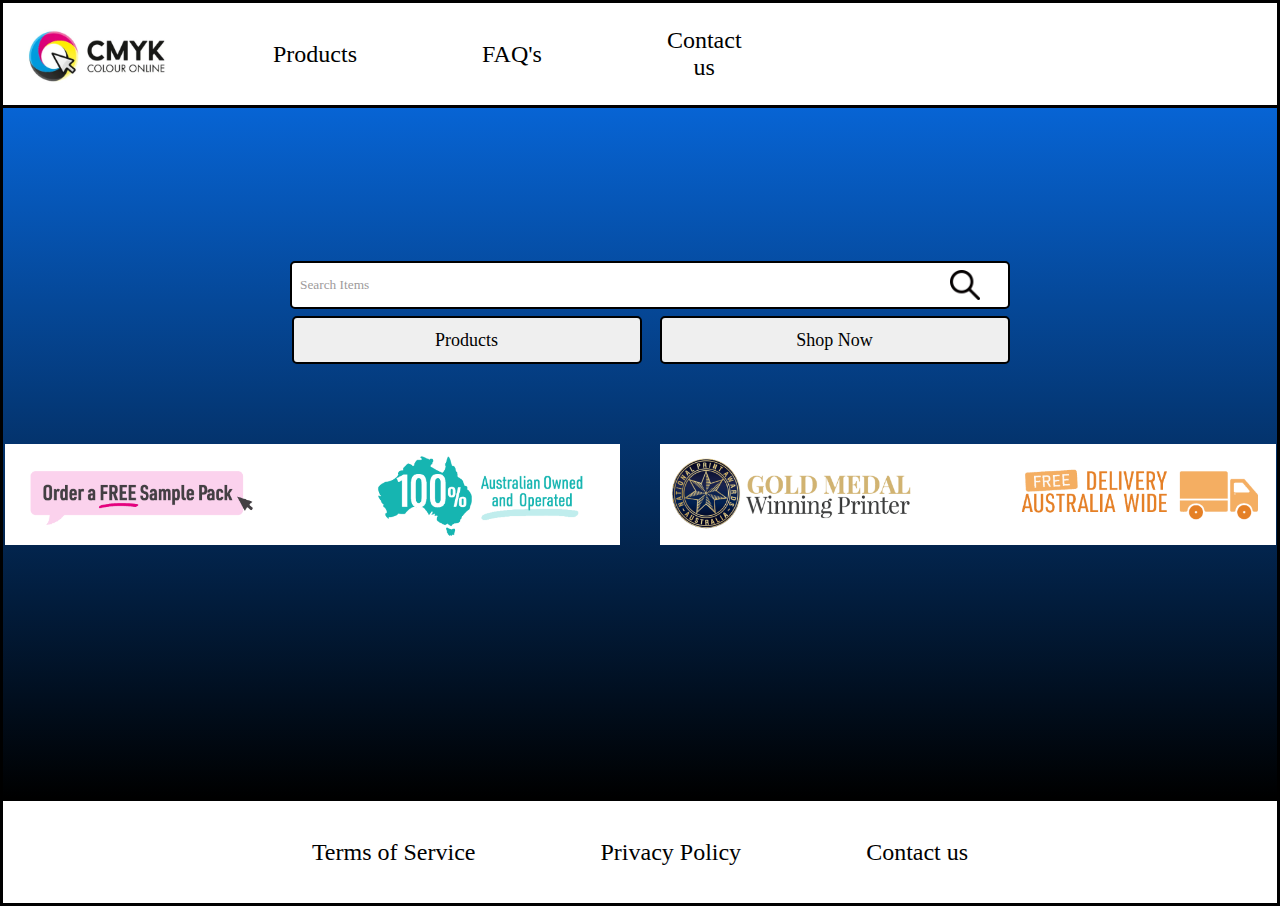
<file: index.html>
<!DOCTYPE html>
<html lang="en">
<head>
    <meta charset="UTF-8">
    <meta name="viewport" content="width=device-width, initial-scale=1.0">
    <link rel="stylesheet" type="text/css" href="Homepage.css">
    <title>CMYK Colour Online</title>
    <script>
        document.addEventListener("DOMContentLoaded", function() {
            function navigateToPage(pageUrl) {
                window.location.href = pageUrl;
            }
            // Redirect to Product_page.html when Products nav button is clicked
            document.querySelector("nav p:nth-of-type(1)").addEventListener("click", function() {
                navigateToPage("Product_Page.html");
            });

            // Redirect to Basket_Page.html when the shopping cart image is clicked
            document.querySelector(".cart_img").addEventListener("click", function() {
                navigateToPage("Basket_Page.html");
            });

            document.getElementById("button1").addEventListener("click", function() {
                navigateToPage("Product_Page.html");
            });

            // Redirect to Product_page.html when Shop Now button is clicked
            document.getElementById("button2").addEventListener("click", function() {
                navigateToPage("Product_Page.html");
            });

            // Redirect to Product_page.html when search icon is clicked, if there is input
            document.getElementById("searchicon").addEventListener("click", function() {
                var searchInput = document.getElementById("searchInput").value;
                if (searchInput.trim() !== "") {
                    navigateToPage("Product_Page.html");
                }
            });
        });
    </script>
</head>
<body>

    <header>
        <div class="header-content">
            <nav>
                <img src="logo.png" alt="alternatetext" class="logo">
                <p>Products</p>
                <p>FAQ's</p>
                <p>Contact us</p>
                <img src="shoppingcart.png" alt="alternatetext" class="cart_img">
            </nav>
        </div>
    </header>

    <main>
        <div class="search-tools">
            <div class="search-bar">
                <input type="text" id="searchInput" placeholder="Search Items">
                <img src="searchicon.png" id="searchicon" class="search-icon">
            </div>
            <div class="browse-buttons">
                <button id="button1">Products</button>
                <button id="button2">Shop Now</button>
            </div>
            <div class="advertising_imgs">
                <img src="advert1.png" alt="advert1" class="advert1">
                <img src="advert2.png" alt="advert2" class="advert2">
            </div>
        </div>
    </main>

    <footer>
        <div class="footer-content">
            <nav>
                <p>Terms of Service</p>
                <p>Privacy Policy</p>
                <p>Contact us</p>
            </nav>
        </div>
    </footer>

</body>
</html>
</file>
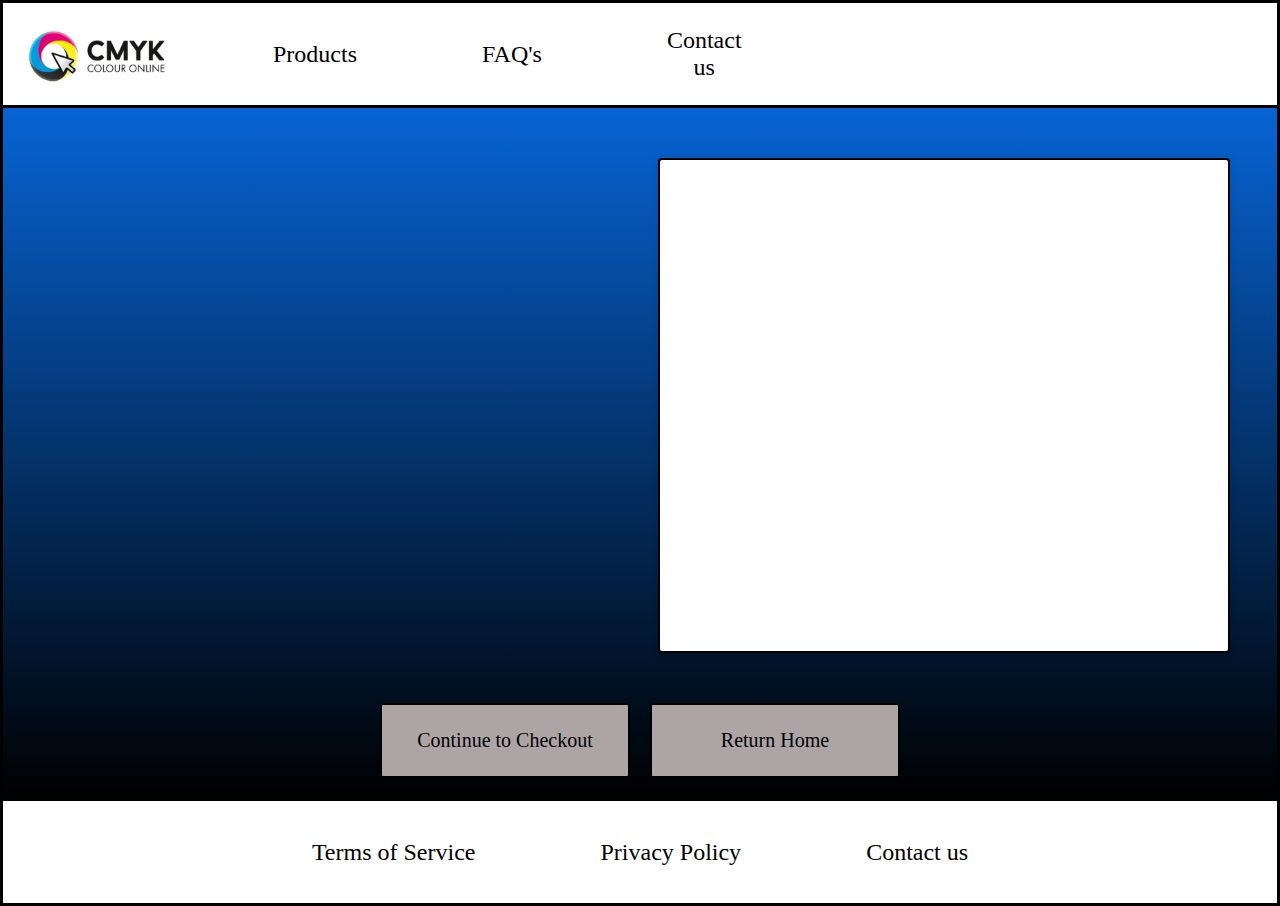
<file: Basket_Page.html>
<!DOCTYPE html>
<html lang="en">
<head>
    <meta charset="UTF-8">
    <meta name="viewport" content="width=device-width, initial-scale=1.0">
    <link rel="stylesheet" type="text/css" href="Basket_Page.css">
    <title>CMYK Colour Online - Basket</title>
</head>
<body>
    <header>
        <div class="header-content">
            <nav>
                <img src="logo.png" alt="alternatetext" class="logo">
                <p>Products</p>
                <p>FAQ's</p>
                <p>Contact us</p>
                <img src="shoppingcart.png" alt="alternatetext" class="cart_img" href="index.html">
            </nav>
        </div>
    </header>
    <main>
        <div class="main-container">
            <div class="product-display" id="product-display">
                <!-- Product items will be dynamically added here -->
            </div>
            <div class="order-information" id="order-information">
                <!-- Order summary or additional information will be dynamically added here -->
            </div>
        </div>
        <div class="nav-buttons">
            <button id="checkout">Continue to Checkout</button>
            <button id="return-home">Return Home</button>
        </div>
    </main>
    <footer>
        <div class="footer-content">
            <nav>
                <p>Terms of Service</p>
                <p>Privacy Policy</p>
                <p>Contact us</p>
            </nav>
        </div>
    </footer>
    <script>
    document.addEventListener('DOMContentLoaded', function() {
    function navigateToPage(pageUrl) {
        window.location.href = pageUrl;
    }

    const productDisplay = document.getElementById('product-display');
    const orderInformation = document.getElementById('order-information');
    const basket = JSON.parse(localStorage.getItem('basket')) || [];

    function renderBasket() {
        productDisplay.innerHTML = '';
        orderInformation.innerHTML = '';

        let totalPrice = 0;

        basket.forEach((item, index) => {
            const productHTML = `
                <div class="product-display-item">
                    <div class="product-img">
                        <img src="${item.imageSrc}" alt="Product Image">
                    </div>
                    <div class="product-info">
                        <p class="product-title"><b>Product:</b> ${item.title}</p>
                        <p class="product-price"><b>Price:</b> $${item.price}</p>
                        <button class="remove-item" data-index="${index}">Remove</button>
                    </div>
                </div>
            `;
            productDisplay.innerHTML += productHTML;

            const orderHTML = `
                <div class="order-summary">
                    <p class="order-title"><b>Product:</b> ${item.title} <b>Price:</b> $${item.price}</p>
                </div>
            `;
            orderInformation.innerHTML += orderHTML;

            totalPrice += item.price;
        });

        if (basket.length > 0) {
            const totalHTML = `
                <div class="total-price">
                    <b>Total Price:</b> $${totalPrice.toFixed(2)}
                </div>
            `;
            orderInformation.innerHTML += totalHTML;
        }

        document.querySelectorAll('.remove-item').forEach(button => {
            button.addEventListener('click', function() {
                const index = this.getAttribute('data-index');
                basket.splice(index, 1);
                localStorage.setItem('basket', JSON.stringify(basket));
                renderBasket();
            });
        });
    }

    renderBasket();

    document.getElementById('checkout').addEventListener('click', function() {
        navigateToPage('Billing_Page.html');
    });

    document.getElementById('return-home').addEventListener('click', function() {
        navigateToPage('index.html');
    });

    document.querySelector(".cart_img").addEventListener("click", function() {
        navigateToPage("Basket_Page.html");
    });

    document.querySelector("nav p:nth-of-type(1)").addEventListener("click", function() {
        navigateToPage("Product_page.html");
    });

    document.querySelector('.logo').addEventListener('click', function() {
        navigateToPage('index.html');
    });
});

    </script>
</body>
</html>
</file>
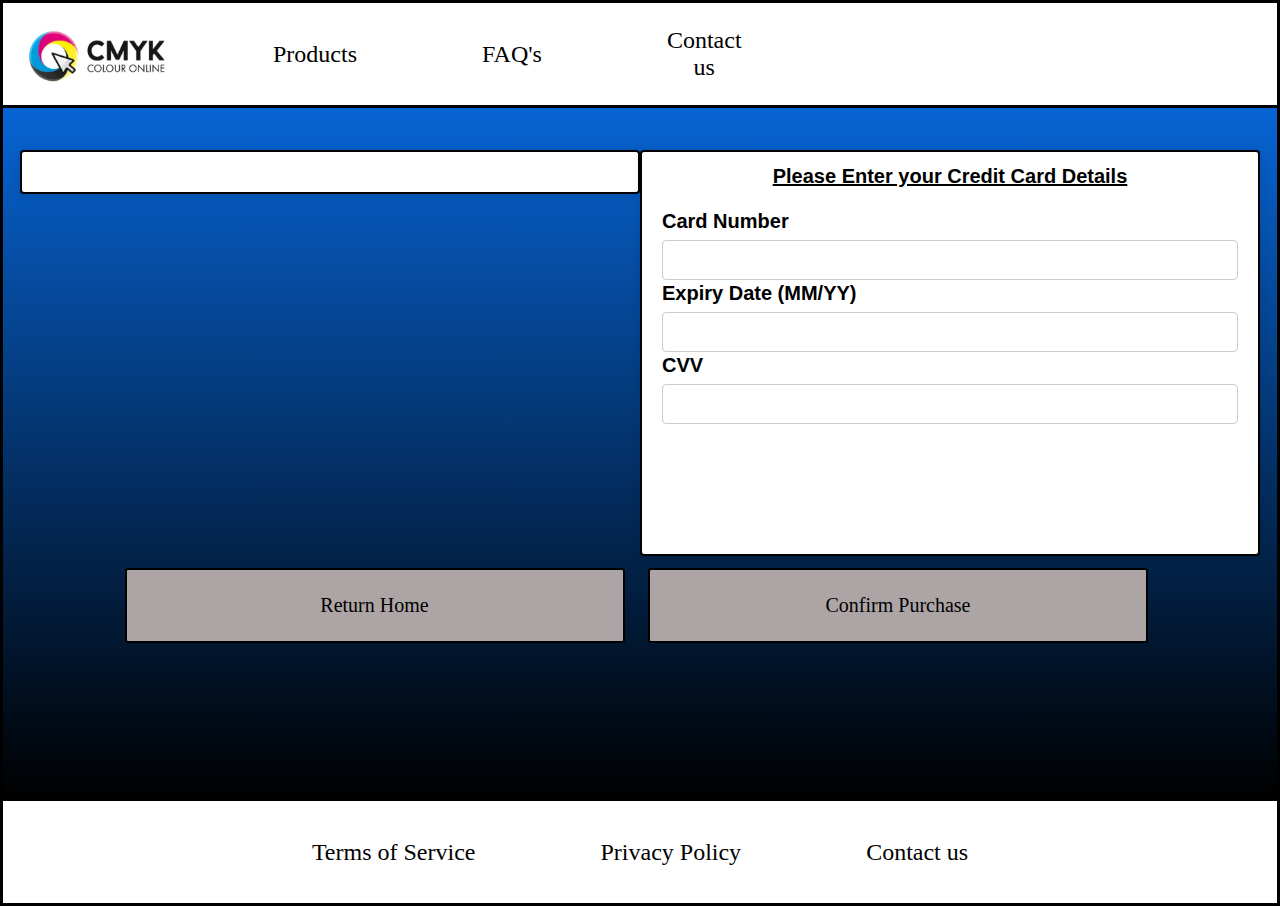
<file: Billing_Page.html>
<!DOCTYPE html>
<html lang="en">
<head>
    <meta charset="UTF-8">
    <meta name="viewport" content="width=device-width, initial-scale=1.0">
    <link rel="stylesheet" type="text/css" href="Billing_Page.css">
    <title>CMYK Colour Online</title>
</head>
<script>
    document.addEventListener('DOMContentLoaded', function() {
        function navigateToPage(pageUrl) {
            window.location.href = pageUrl;
        }

        const productDisplay = document.querySelector('.order-information');
        const basket = JSON.parse(localStorage.getItem('basket')) || [];

        function renderBasket() {
            productDisplay.innerHTML = '';

            let totalPrice = 0;

            basket.forEach((item, index) => {
                const orderHTML = `
                    <div class="order-summary">
                        <p class="order-title"><b>Product:</b> ${item.title} <b>Price:</b> $${item.price}</p>
                    </div>
                `;
                productDisplay.innerHTML += orderHTML;

                totalPrice += item.price;
            });

            if (basket.length > 0) {
                const totalHTML = `
                    <div class="total-price">
                        Total Price: $${totalPrice.toFixed(2)}
                    </div>
                `;
                productDisplay.innerHTML += totalHTML;
            }
        }

        renderBasket();

        document.querySelector(".cart_img").addEventListener("click", function() {
            navigateToPage("Basket_Page.html");
        });

        document.querySelector("nav p:nth-of-type(1)").addEventListener("click", function() {
            navigateToPage("Product_Page.html");
        });

        document.querySelector('.logo').addEventListener('click', function() {
            navigateToPage('index.html');
        });

        document.getElementById("checkout").addEventListener('click', function() {
            const cardNumber = document.getElementById("card-number").value;
            const cvv = document.getElementById("cvv").value;
            const expiryDate = document.getElementById("expiry-date").value;

            if (cardNumber && cvv && expiryDate) {
                navigateToPage("Order_Confirmation_Page.Html");
            } else {
                alert("Please fill in all payment details.");
            }
        });

        document.getElementById("return-home").addEventListener('click', function() {
            navigateToPage("index.html");
        });
    });          
</script>
<body>
    <header>
        <div class="header-content">
            <nav>
                <img src="logo.png" alt="alternatetext" class="logo" href="">
                <p>Products</p>
                <p>FAQ's</p>
                <p>Contact us</p>
                <img src="shoppingcart.png" alt="alternatetext" class="cart_img">
            </nav>
        </div>
    </header>

    <main>
        <div class="order-information"></div>
        <div class="payment-details">
            <h2>Payment Information</h2>
            <form id="payment-form">
                <p><b><u>Please Enter your Credit Card Details</b></u></p>
                <label for="card-number">Card Number</label>
                <input type="text" id="card-number" name="card-number" required>

                <label for="expiry-date">Expiry Date (MM/YY)</label>
                <input type="text" id="expiry-date" name="expiry-date" required>

                <label for="cvv">CVV</label>
                <input type="text" id="cvv" name="cvv" required>
            </form>
        </div>

        <div class="nav-buttons">
            <button id="return-home">Return Home</button>
            <button id="checkout">Confirm Purchase</button>
        </div>
    </main>

    <footer>
        <div class="footer-content">
            <nav>
                <p>Terms of Service</p>
                <p>Privacy Policy</p>
                <p>Contact us</p>
            </nav>
        </div>
    </footer>
</body>
</html>
</file>
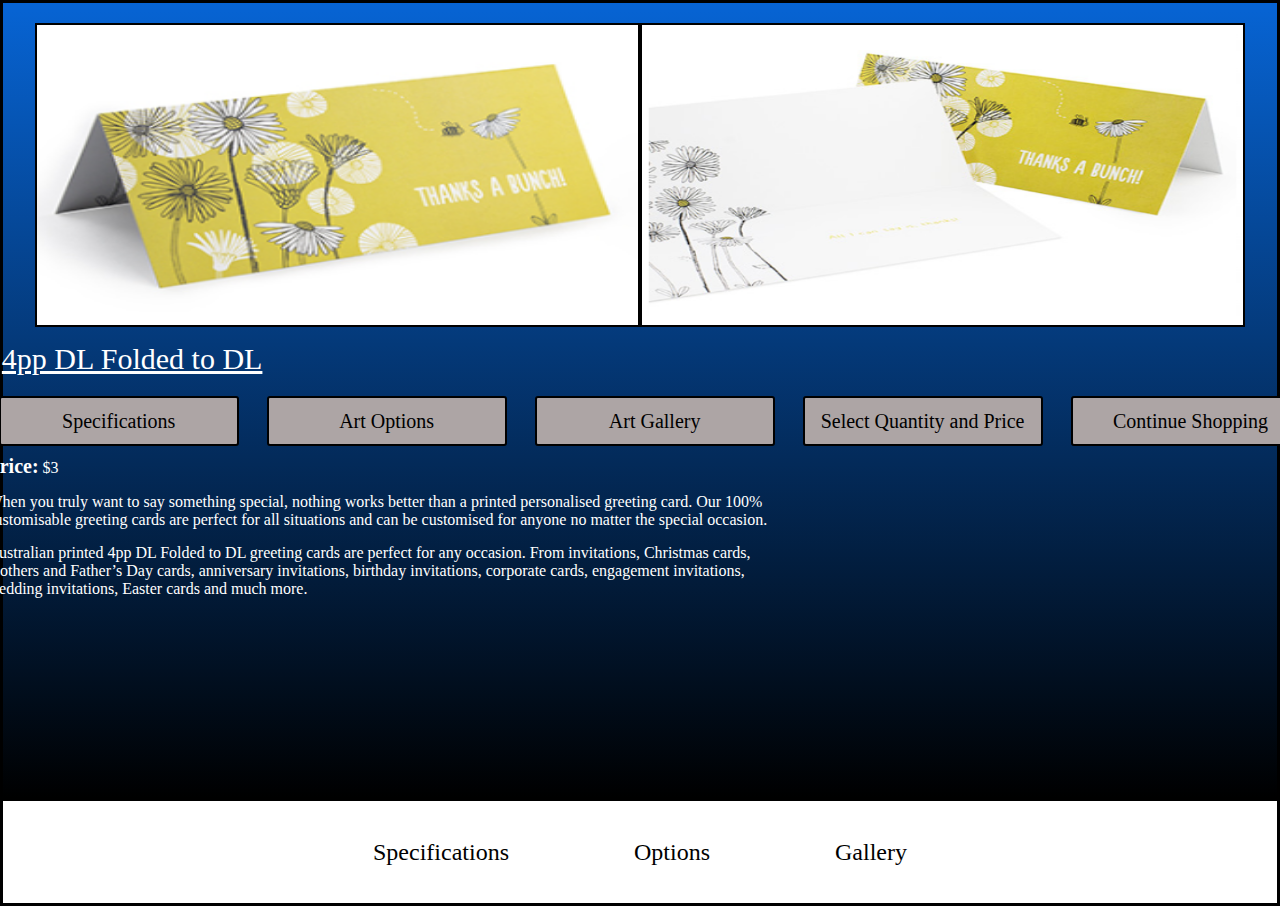
<file: Indv_Product_Page1.html>
<!DOCTYPE html>
<html lang="en">
<head>
    <meta charset="UTF-8">
    <meta name="viewport" content="width=device-width, initial-scale=1.0">
    <link rel="stylesheet" type="text/css" href="Indv_Product_Page.css">
    <title>CMYK Colour Online</title>
</head>
<script>
    document.addEventListener('DOMContentLoaded', function() {
    function navigateToPage(pageUrl) {
        window.location.href = pageUrl;
    }

    document.getElementById('QP-button').addEventListener('click', function() {
        navigateToPage('Pricing_Quantity_Page.html');
    });

    document.getElementById('CS-button').addEventListener('click',function() {
        navigateToPage('Product_Page.html');
    });

    document.querySelector(".logo").addEventListener("click", function() {
        navigateToPage('index.html');
    });
});
</script>
<body>
    <main>
        <div class="product_images">
            <img src="product1.png" alt="product1" class="product1">
            <img src="product1-2.png" alt="product1-2" class="product1-2">
        </div>
        <div class="product-options">
            <p>4pp DL Folded to DL</p>
            <div class="product-buttons">
                <button id="specifications-buttin">Specifications</button>
                <button id="art-options">Art Options</button>
                <button id="Gallery">Art Gallery</button>
                <button id="QP-button">Select Quantity and Price</button>
                <button id="CS-button">Continue Shopping</button>
            </div>
        </div>
        <div class="product-information">
            <p><b style="font-size: 20px;">Price:</b> $3</p>
            <p>When you truly want to say something special, nothing works better than a printed personalised greeting card. Our 100% customisable greeting cards are perfect for all situations and can be customised for anyone no matter the special occasion.</p>
            <p>Australian printed 4pp DL Folded to DL greeting cards are perfect for any occasion. From invitations, Christmas cards, mothers and Father’s Day cards, anniversary invitations, birthday invitations, corporate cards, engagement invitations, wedding invitations, Easter cards and much more.</p>
        </div>
    </main>

    <footer>
        <div class="footer-content">
            <nav>
                <p>Specifications</p>
                <p>Options</p>
                <p>Gallery</p>
            </nav>
        </div>
    </footer>

</body>
</html>
</file>
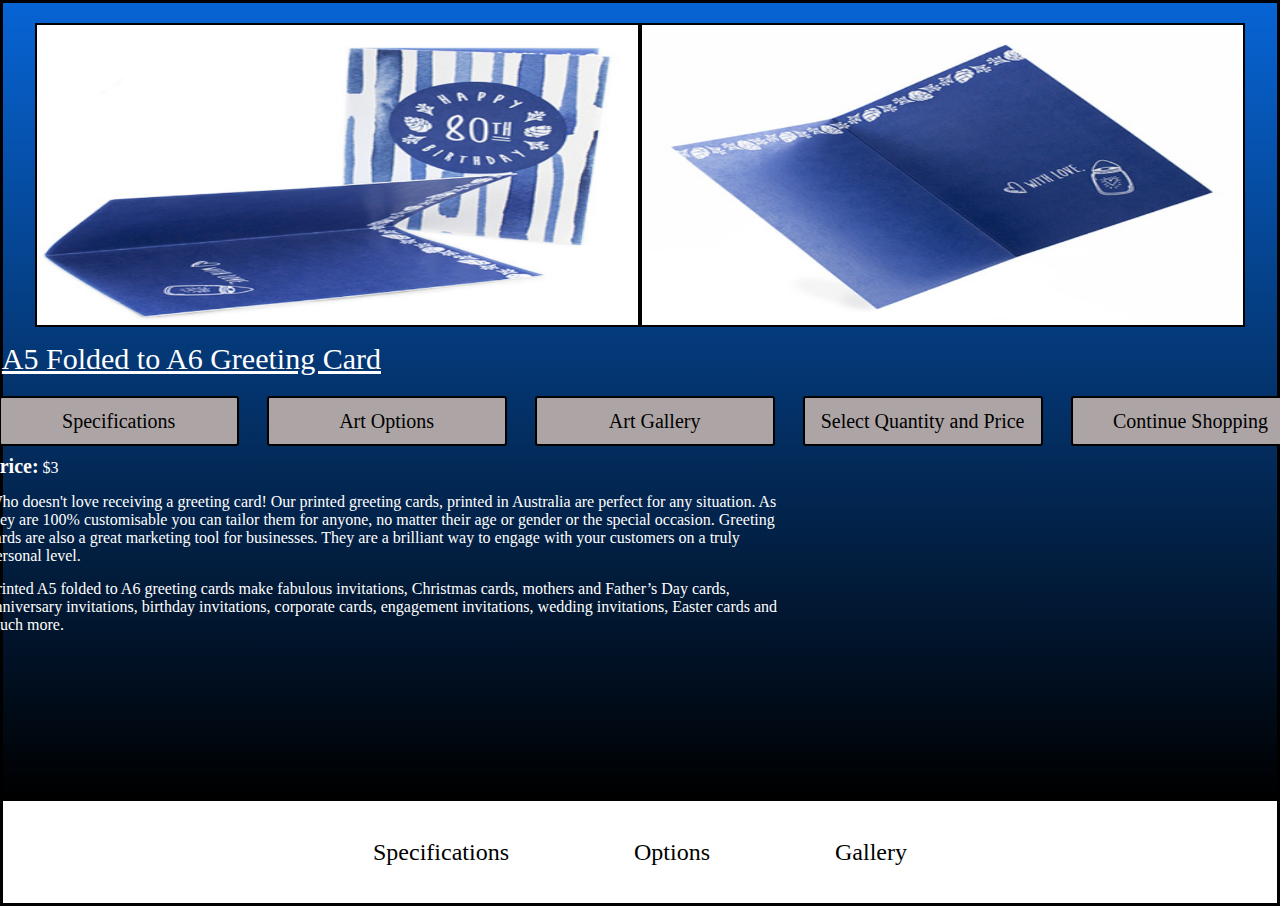
<file: Indv_Product_Page2.html>
<!DOCTYPE html>
<html lang="en">
<head>
    <meta charset="UTF-8">
    <meta name="viewport" content="width=device-width, initial-scale=1.0">
    <link rel="stylesheet" type="text/css" href="Indv_Product_Page.css">
    <title>CMYK Colour Online</title>
</head>
<script>
    document.addEventListener('DOMContentLoaded', function() {
    function navigateToPage(pageUrl) {
        window.location.href = pageUrl;
    }

    document.getElementById('QP-button').addEventListener('click', function() {
        navigateToPage('Pricing_Quantity_Page2.html');
    });

    document.getElementById('CS-button').addEventListener('click',function() {
        navigateToPage('Product_Page.html');
    });

    document.querySelector(".logo").addEventListener("click", function() {
        navigateToPage('index.html');
    });
});
</script>
<body>
    <main>
        <div class="product_images">
            <img src="Product2-1.png" alt="product1" class="product1">
            <img src="Product2-2.png" alt="product1-2" class="product1-2">
        </div>
        <div class="product-options">
            <p>A5 Folded to A6 Greeting Card</p>
            <div class="product-buttons">
                <button id="specifications-buttin">Specifications</button>
                <button id="art-options">Art Options</button>
                <button id="Gallery">Art Gallery</button>
                <button id="QP-button">Select Quantity and Price</button>
                <button id="CS-button">Continue Shopping</button>
            </div>
        </div>
        <div class="product-information">
            <p><b style="font-size: 20px;">Price:</b> $3</p>
            <p>Who doesn't love receiving a greeting card! Our printed greeting cards, printed in Australia are perfect for any situation. As they are 100% customisable you can tailor them for anyone, no matter their age or gender or the special occasion. Greeting cards are also a great marketing tool for businesses. They are a brilliant way to engage with your customers on a truly personal level.</p>
            <p>Printed A5 folded to A6 greeting cards make fabulous invitations, Christmas cards, mothers and Father’s Day cards, anniversary invitations, birthday invitations, corporate cards, engagement invitations, wedding invitations, Easter cards and much more.</p>
        </div>

    </main>

    <footer>
        <div class="footer-content">
            <nav>
                <p>Specifications</p>
                <p>Options</p>
                <p>Gallery</p>
            </nav>
        </div>
    </footer>

</body>
</html>
</file>
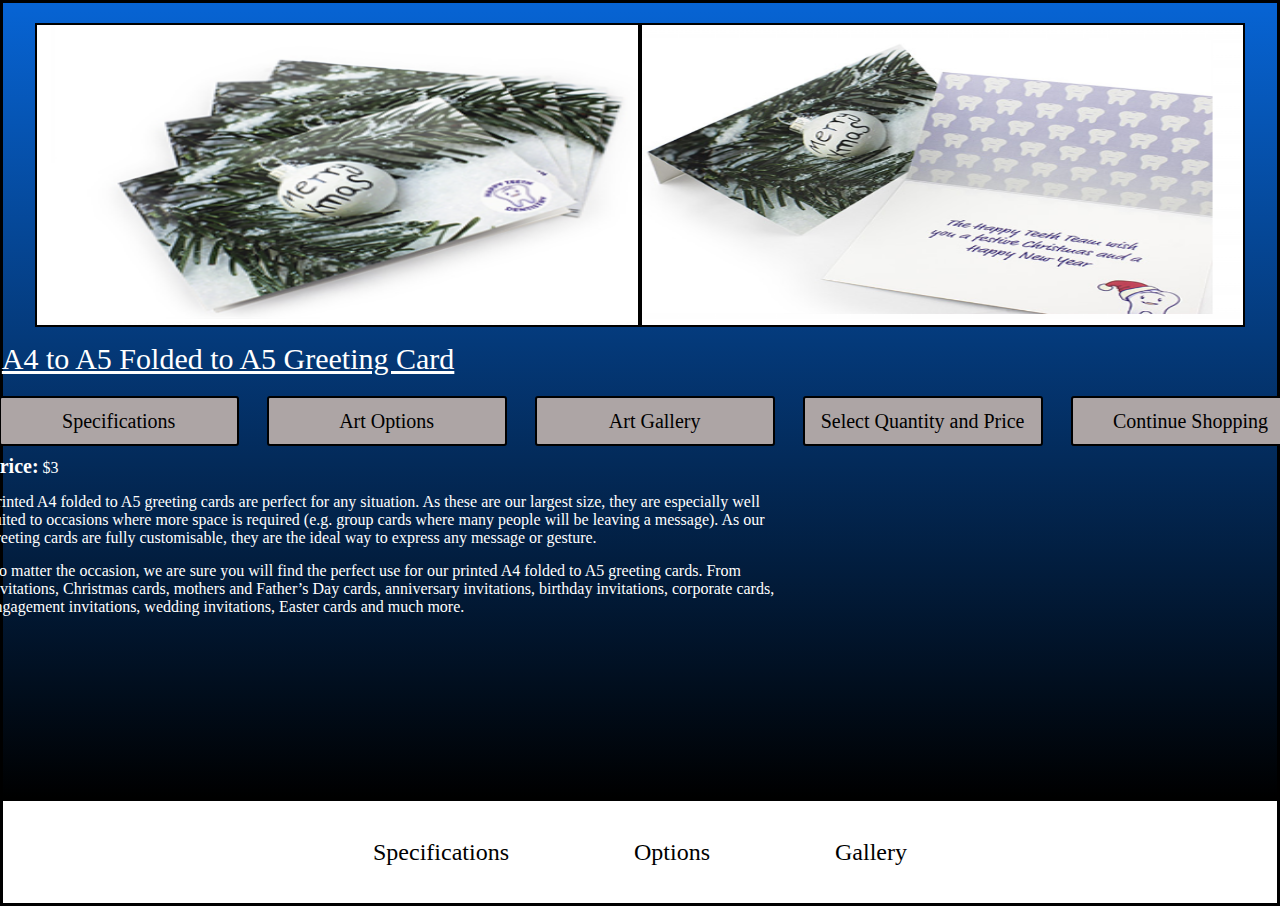
<file: Indv_Product_Page3.html>
<!DOCTYPE html>
<html lang="en">
<head>
    <meta charset="UTF-8">
    <meta name="viewport" content="width=device-width, initial-scale=1.0">
    <link rel="stylesheet" type="text/css" href="Indv_Product_Page.css">
    <title>CMYK Colour Online</title>
</head>
<script>
    document.addEventListener('DOMContentLoaded', function() {
    function navigateToPage(pageUrl) {
        window.location.href = pageUrl;
    }

    document.getElementById('QP-button').addEventListener('click', function() {
        navigateToPage('Pricing_Quantity_Page3.html');
    });

    document.getElementById('CS-button').addEventListener('click',function() {
        navigateToPage('Product_Page.html');
    });

    document.querySelector(".logo").addEventListener("click", function() {
        navigateToPage('index.html');
    });
});
</script>
<body>
    <main>
        <div class="product_images">
            <img src="product3.png" alt="product1" class="product1">
            <img src="Product3-2.png" alt="product1-2" class="product1-2">
        </div>
        <div class="product-options">
            <p>A4 to A5 Folded to A5 Greeting Card</p>
            <div class="product-buttons">
                <button id="specifications-buttin">Specifications</button>
                <button id="art-options">Art Options</button>
                <button id="Gallery">Art Gallery</button>
                <button id="QP-button">Select Quantity and Price</button>
                <button id="CS-button">Continue Shopping</button>
            </div>
        </div>
        <div class="product-information">
            <p><b style="font-size: 20px;">Price:</b> $3</p>
            <p>Printed A4 folded to A5 greeting cards are perfect for any situation. As these are our largest size, they are especially well suited to occasions where more space is required (e.g. group cards where many people will be leaving a message). As our greeting cards are fully customisable, they are the ideal way to express any message or gesture.</p>
            <p>No matter the occasion, we are sure you will find the perfect use for our printed A4 folded to A5 greeting cards. From invitations, Christmas cards, mothers and Father’s Day cards, anniversary invitations, birthday invitations, corporate cards, engagement invitations, wedding invitations, Easter cards and much more.</p>
        </div>

    </main>

    <footer>
        <div class="footer-content">
            <nav>
                <p>Specifications</p>
                <p>Options</p>
                <p>Gallery</p>
            </nav>
        </div>
    </footer>

</body>
</html>
</file>
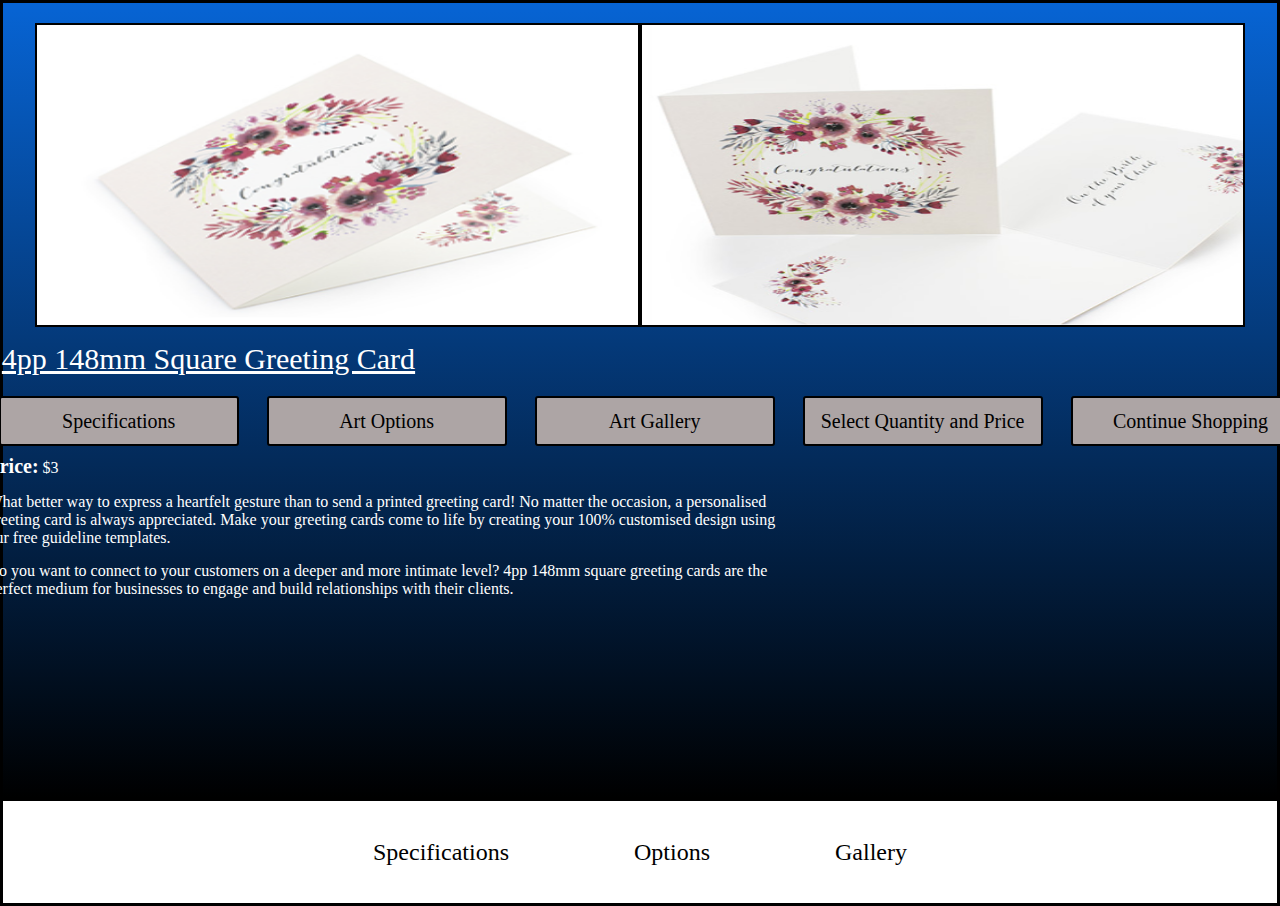
<file: Indv_Product_Page4.html>
<!DOCTYPE html>
<html lang="en">
<head>
    <meta charset="UTF-8">
    <meta name="viewport" content="width=device-width, initial-scale=1.0">
    <link rel="stylesheet" type="text/css" href="Indv_Product_Page.css">
    <title>CMYK Colour Online</title>
</head>
<script>
    document.addEventListener('DOMContentLoaded', function() {
    function navigateToPage(pageUrl) {
        window.location.href = pageUrl;
    }

    document.getElementById('QP-button').addEventListener('click', function() {
        navigateToPage('Pricing_Quantity_Page4.html');
    });

    document.getElementById('CS-button').addEventListener('click',function() {
        navigateToPage('Product_Page.html');
    });

    document.querySelector(".logo").addEventListener("click", function() {
        navigateToPage('index.html');
    });
});
</script>
<body>
    <main>
        <div class="product_images">
            <img src="product4.png" alt="product1" class="product1">
            <img src="Product4-2.png" alt="product1-2" class="product1-2">
        </div>
        <div class="product-options">
            <p>4pp 148mm Square Greeting Card</p>
            <div class="product-buttons">
                <button id="specifications-buttin">Specifications</button>
                <button id="art-options">Art Options</button>
                <button id="Gallery">Art Gallery</button>
                <button id="QP-button">Select Quantity and Price</button>
                <button id="CS-button">Continue Shopping</button>
            </div>
        </div>
        <div class="product-information">
            <p><b style="font-size: 20px;">Price:</b> $3</p>
            <p>What better way to express a heartfelt gesture than to send a printed greeting card! No matter the occasion, a personalised greeting card is always appreciated. Make your greeting cards come to life by creating your 100% customised design using our free guideline templates.</p>
            <p>Do you want to connect to your customers on a deeper and more intimate level? 4pp 148mm square greeting cards are the perfect medium for businesses to engage and build relationships with their clients.</p>
        </div>

    </main>

    <footer>
        <div class="footer-content">
            <nav>
                <p>Specifications</p>
                <p>Options</p>
                <p>Gallery</p>
            </nav>
        </div>
    </footer>

</body>
</html>
</file>
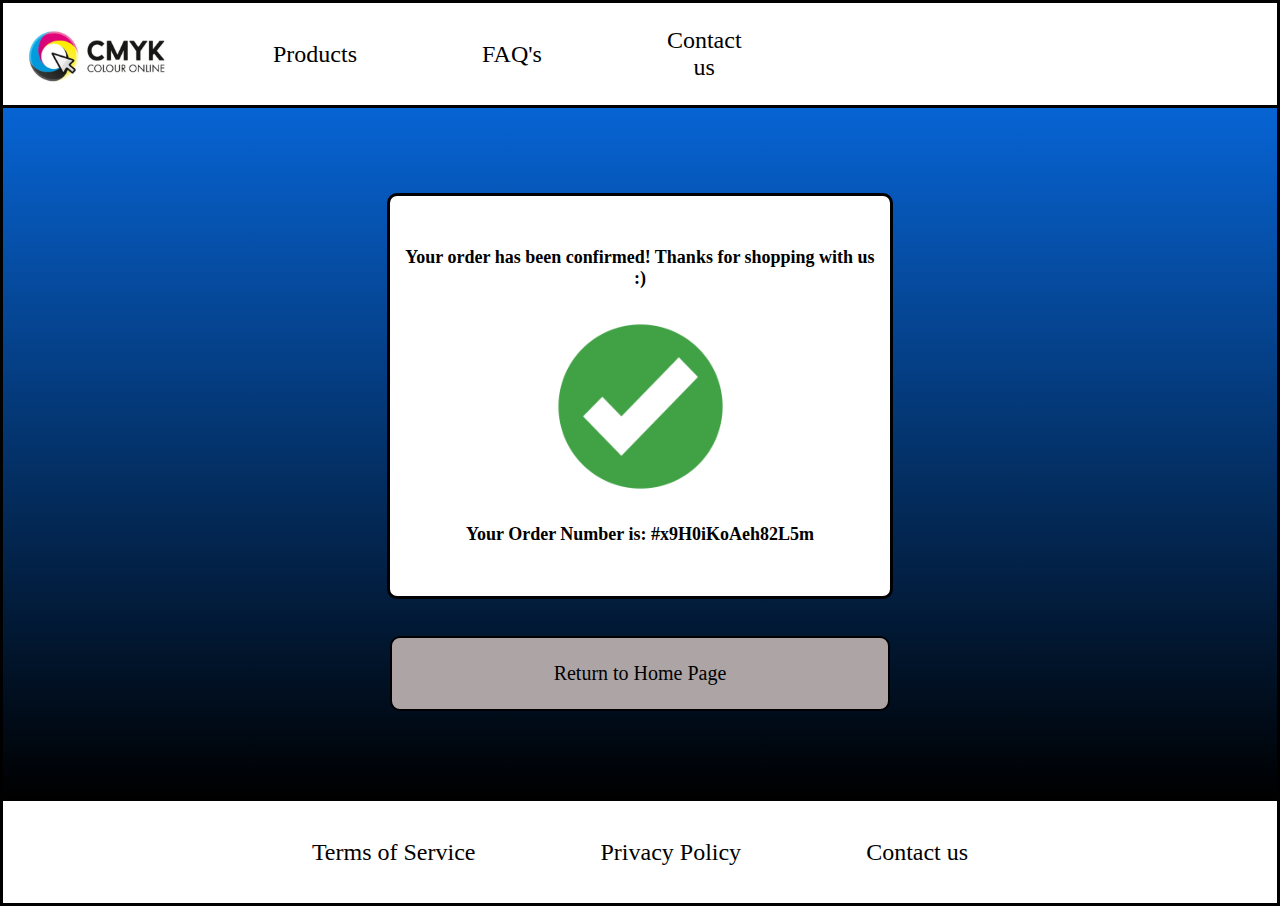
<file: Order_Confirmation_Page.Html>
<!DOCTYPE html>
<html lang="en">
<head>
    <meta charset="UTF-8">
    <meta name="viewport" content="width=device-width, initial-scale=1.0">
    <link rel="stylesheet" type="text/css" href="Order_Confirmation_Page.css">
    <title>CMYK Colour Online</title>
</head>


<script>
document.addEventListener("DOMContentLoaded", function() {
    // Function to generate a random alphanumeric string of a specified length
    function generateRandomAlphaNumeric(length) {
        var result = '';
        var characters = 'ABCDEFGHIJKLMNOPQRSTUVWXYZabcdefghijklmnopqrstuvwxyz0123456789';
        var charactersLength = characters.length;
        for (var i = 0; i < length; i++) {
            result += characters.charAt(Math.floor(Math.random() * charactersLength));
        }
        return result;
    }

    // Generate a random order code of length 8 with letters mixed with numbers
    var randomOrderCode = generateRandomAlphaNumeric(15);

    // Get the span element where the order code will be displayed
    var orderCodeElement = document.getElementById("order-number");

    // Set the generated random order code as the text content of the span element
    orderCodeElement.textContent = randomOrderCode;

    function navigateToPage(pageUrl) {
        window.location.href = pageUrl;
    }
    // Redirect to Product_page.html when Products nav button is clicked
    document.querySelector("nav p:nth-of-type(1)").addEventListener("click", function() {
        navigateToPage("Product_Page.html");
    });

            // Redirect to Basket_Page.html when the shopping cart image is clicked
    document.querySelector(".cart_img").addEventListener("click", function() {
        navigateToPage("Basket_Page.html");
    });

    document.getElementById("return-button").addEventListener("click", function() {
        navigateToPage('index.html');
    });

    document.querySelector(".logo").addEventListener("click", function() {
        navigateToPage('index.html');
    });

            //add a listner that takes user to product page when they press enter.
            //add listner for the logo that takes user back to homepage.
});
</script>

<body>

    <header>
        <div class="header-content">
            <nav>
                <img src="logo.png" alt="alternatetext" class="logo">
                <p>Products</p>
                <p>FAQ's</p>
                <p>Contact us</p>
                <img src="shoppingcart.png" alt="alternatetext" class="cart_img">
            </nav>
        </div>
    </header>

    <main>
        <div class="main-content">
            <div class="confirmation_box">
                <p>Your order has been confirmed! Thanks for shopping with us :)</p>
                <img src="tick.png" alt="Tick image">
                <p>Your Order Number is: #<span id="order-number"></span></p>
            </div>
            <button id="return-button">Return to Home Page</button>
        </div>
    </main>

    <footer>
        <div class="footer-content">
            <nav>
                <p>Terms of Service</p>
                <p>Privacy Policy</p>
                <p>Contact us</p>
            </nav>
        </div>
    </footer>

</body>
</html>
</file>
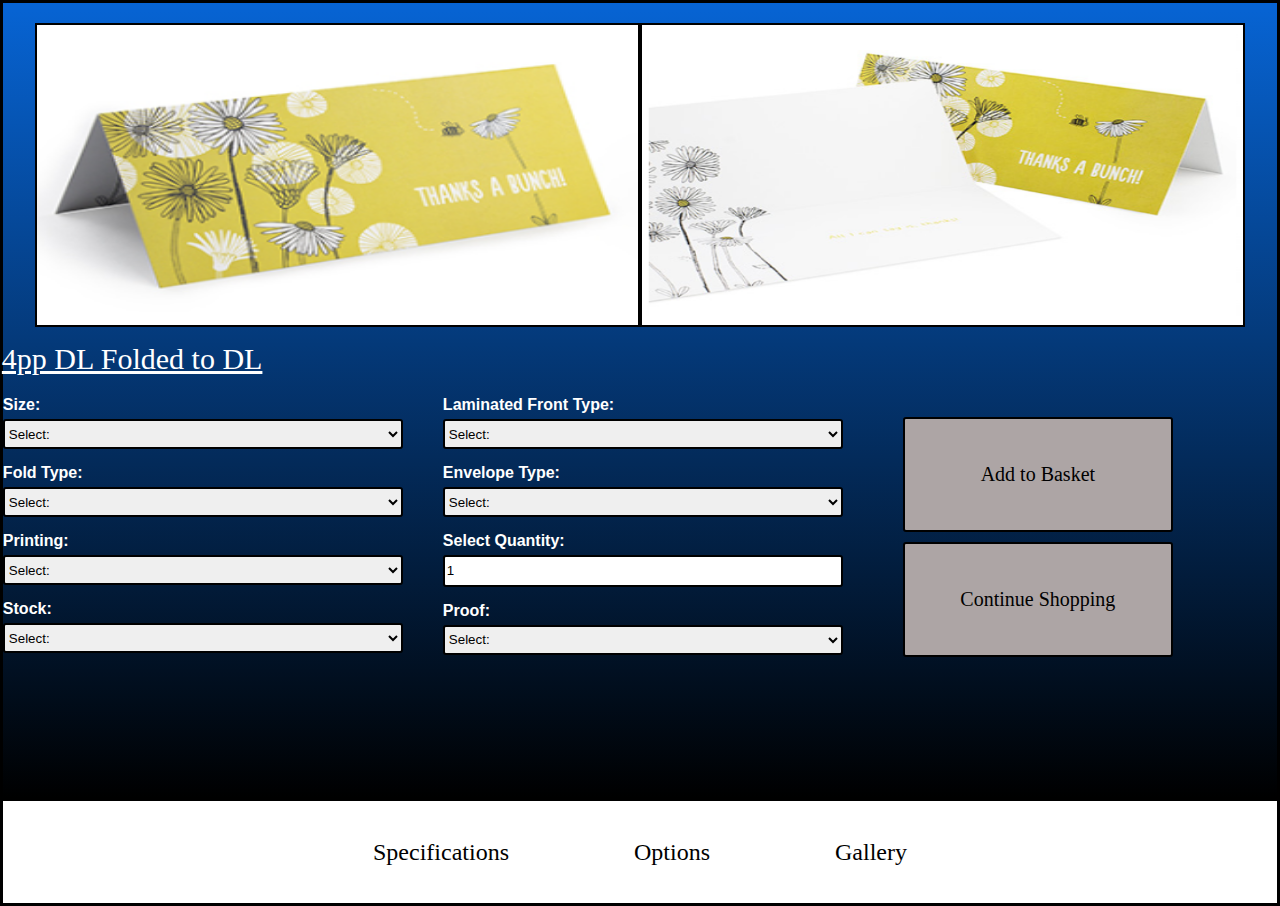
<file: Pricing_Quantity_Page.html>
<!DOCTYPE html>
<html lang="en">
<head>
    <meta charset="UTF-8">
    <meta name="viewport" content="width=device-width, initial-scale=1.0">
    <link rel="stylesheet" type="text/css" href="Pricing_Quantity_Page.css">
    <title>CMYK Colour Online</title>
</head>
<body>
    <main>
        <div class="product_images">
            <img src="product1.png" alt="product1" class="product1">
            <img src="product1-2.png" alt="product1-2" class="product1-2">
        </div>
        <div class="product-options">
            <p>4pp DL Folded to DL</p>
            <form>
                <div class="form-container">
                    <div class="select-grid1">
                        <label class="option-p" for="size">Size:</label>
                        <select class="option" id="size" name="size">
                            <option value="" disabled selected>Select:</option>
                            <option value="4pp DL folded to DL - 99x210">4pp DL folded to DL - 99x210</option>
                        </select>

                        <label class="option-p" for="fold-type">Fold Type:</label>
                        <select class="option" id="fold-type" name="fold-type">
                            <option value="" disabled selected>Select:</option>
                            <option value="4pp Half Fold">4pp Half Fold</option>
                        </select>

                        <label class="option-p" for="printing">Printing:</label>
                        <select class="option" id="printing" name="printing">
                            <option value="" disabled selected>Select:</option>
                            <option value="Full Colour (CMYK) one side">Full Colour (CMYK) one side</option>
                            <option value="Full Colour (CMYK) two sides">Full Colour (CMYK) two sides</option>
                        </select>

                        <label class="option-p" for="stock">Stock:</label>
                        <select class="option" id="stock" name="stock">
                            <option value="" disabled selected>Select:</option>
                            <option value="235gsm Coated Front/Uncoated Back">235gsm Coated Front/Uncoated Back</option>
                            <option value="280gsm Linen Uncoated Board">280gsm Linen Uncoated Board</option>
                            <option value="350gsm Linen Uncoated Board">350gsm Linen Uncoated Board</option>
                            <option value="350gsm Matt-Satin Artboard">350gsm Matt-Satin Artboard</option>
                            <option value="350gsm Recycled Uncoated Board">350gsm Recycled Uncoated Board</option>
                            <option value="350gsm Uncoated Board">350gsm Uncoated Board</option>
                            <option value="381um (225gsm) Kraft Board">381um (225gsm) Kraft Board</option>
                        </select>
                    </div>
                    <div class="select-grid2">
                        <label class="option-p" for="laminated">Laminated Front Type:</label>
                        <select class="option" id="laminated" name="laminated">
                            <option value="" disabled selected>Select:</option>
                            <option value="None">None</option>
                            <option value="Gloss Laminate">Gloss Laminate</option>
                            <option value="Matt Laminate">Matt Laminate</option>
                            <option value="Velvet Laminate">Velvet Laminate</option>
                        </select>

                        <label class="option-p" for="envelope">Envelope Type:</label>
                        <select class="option" id="envelope" name="envelope">
                            <option value="" disabled selected>Select:</option>
                            <option value="None">None</option>
                            <option value="Plain 80gsm White Envelopes Included">Plain 80gsm White Envelopes Included</option>
                            <option value="Plain 80gsm Kraft Envelopes Included">Plain 80gsm Kraft Envelopes Included</option>
                        </select>

                        <label class="option-p" for="quantity">Select Quantity:</label>
                        <input class="option" type="number" id="quantity" name="quantity" min="1" value="1">

                        <label class="option-p" for="proof">Proof:</label>
                        <select class="option" id="proof" name="proof">
                            <option value="" disabled selected>Select:</option>
                            <option value="One Free Pre-Flight & PDF Proof">One Free Pre-Flight & PDF Proof</option>
                        </select>
                    </div>
                </div>
            </form>
            <div class="nav-buttons">
                <button id="Add-to-Basket">Add to Basket</button>
                <button id="Continue-Shopping">Continue Shopping</button>
            </div>
        </div>
    </main>

    <footer>
        <div class="footer-content">
            <nav>
                <p>Specifications</p>
                <p>Options</p>
                <p>Gallery</p>
            </nav>
        </div>
    </footer>

    <script>
        document.addEventListener('DOMContentLoaded', function() {
            function navigateToPage(pageUrl) {
                window.location.href = pageUrl;
            }

            document.getElementById('Add-to-Basket').addEventListener('click', function() {
                const requiredFields = ['size', 'fold-type', 'printing', 'stock', 'laminated', 'envelope', 'quantity', 'proof'];
                let allFieldsFilled = true;

                requiredFields.forEach(fieldId => {
                    const field = document.getElementById(fieldId);
                    if (!field.value || field.value === 'Select:' || field.value === '') {
                        allFieldsFilled = false;
                    }
                });

                if (!allFieldsFilled) {
                    alert("Please fill out all product options before adding to the basket.");
                    return;
                }

                const productDetails = {
                    imageSrc: document.querySelector('.product1').src,
                    title: document.querySelector('.product-options p').innerText,
                    price: calculatePrice(),
                    options: {
                        size: document.getElementById('size').value,
                        foldType: document.getElementById('fold-type').value,
                        printing: document.getElementById('printing').value,
                        stock: document.getElementById('stock').value,
                        laminated: document.getElementById('laminated').value,
                        envelope: document.getElementById('envelope').value,
                        quantity: document.getElementById('quantity').value,
                        proof: document.getElementById('proof').value
                    }
                };

                addToBasket(productDetails);
                navigateToPage('Basket_Page.html');
            });

            document.getElementById('Continue-Shopping').addEventListener('click', function() {
                navigateToPage('Product_Page.html');
            });

            function calculatePrice() {
                const basePrice = 3; // Example base price per unit
                const quantity = parseInt(document.getElementById('quantity').value, 10);
                return basePrice * quantity;
            }

            function addToBasket(product) {
                let basket = JSON.parse(localStorage.getItem('basket')) || [];
                basket.push(product);
                localStorage.setItem('basket', JSON.stringify(basket));
            }
        });
    </script>
</body>
</html>
</file>
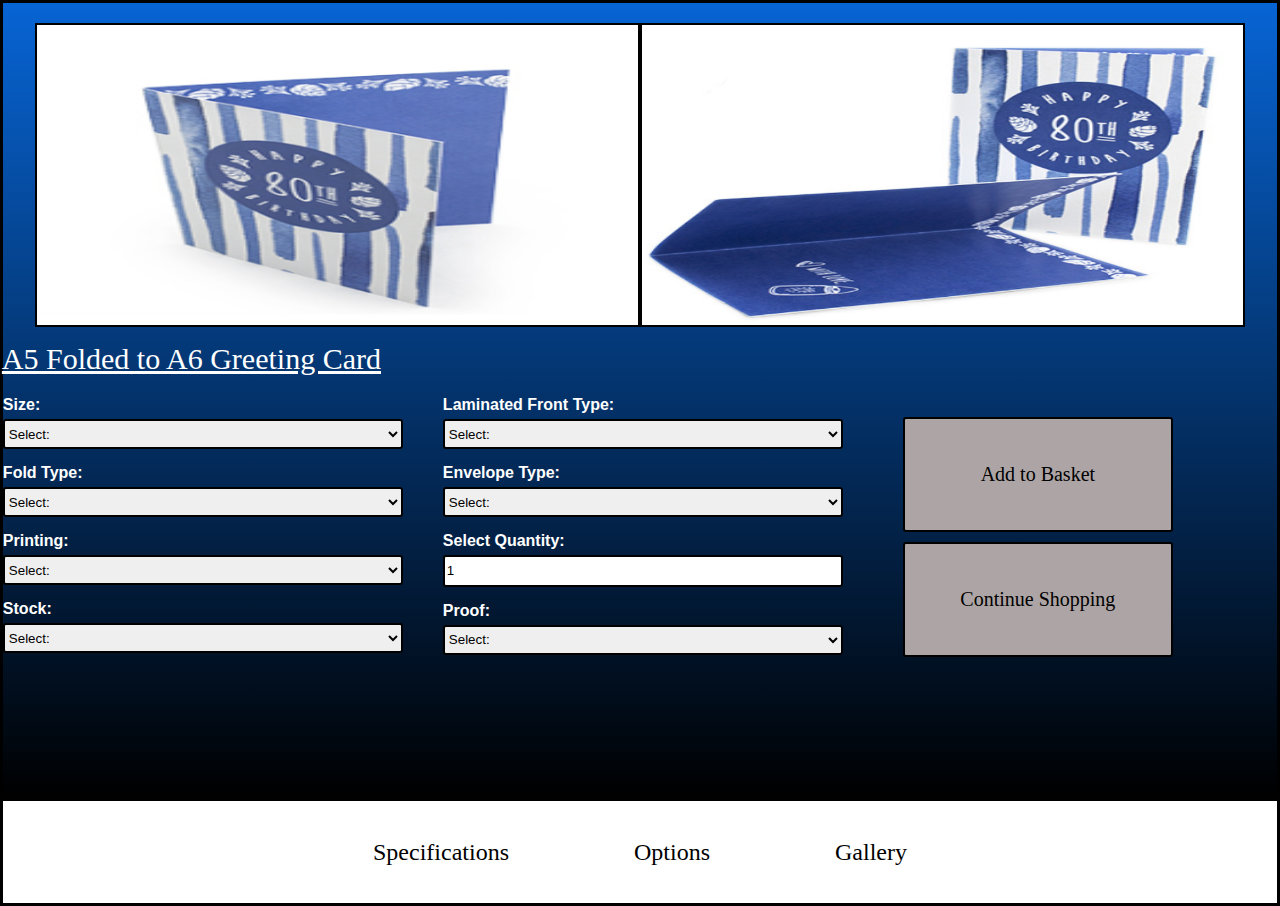
<file: Pricing_Quantity_Page2.html>
<!DOCTYPE html>
<html lang="en">
<head>
    <meta charset="UTF-8">
    <meta name="viewport" content="width=device-width, initial-scale=1.0">
    <link rel="stylesheet" type="text/css" href="Pricing_Quantity_Page.css">
    <title>CMYK Colour Online</title>
</head>
<body>
    <main>
        <div class="product_images">
            <img src="product2.png" alt="product1" class="product1">
            <img src="Product2-1.png" alt="product1-2" class="product1-2">
        </div>
        <div class="product-options">
            <p>A5 Folded to A6 Greeting Card</p>
            <form>
                <div class="form-container">
                    <div class="select-grid1">
                        <label class="option-p" for="size">Size:</label>
                        <select class="option" id="size" name="size">
                            <option value="" disabled selected>Select:</option>
                            <option value="4pp DL folded to DL - 99x210">4pp DL folded to DL - 99x210</option>
                        </select>

                        <label class="option-p" for="fold-type">Fold Type:</label>
                        <select class="option" id="fold-type" name="fold-type">
                            <option value="" disabled selected>Select:</option>
                            <option value="4pp Half Fold">4pp Half Fold</option>
                        </select>

                        <label class="option-p" for="printing">Printing:</label>
                        <select class="option" id="printing" name="printing">
                            <option value="" disabled selected>Select:</option>
                            <option value="Full Colour (CMYK) one side">Full Colour (CMYK) one side</option>
                            <option value="Full Colour (CMYK) two sides">Full Colour (CMYK) two sides</option>
                        </select>

                        <label class="option-p" for="stock">Stock:</label>
                        <select class="option" id="stock" name="stock">
                            <option value="" disabled selected>Select:</option>
                            <option value="235gsm Coated Front/Uncoated Back">235gsm Coated Front/Uncoated Back</option>
                            <option value="280gsm Linen Uncoated Board">280gsm Linen Uncoated Board</option>
                            <option value="350gsm Linen Uncoated Board">350gsm Linen Uncoated Board</option>
                            <option value="350gsm Matt-Satin Artboard">350gsm Matt-Satin Artboard</option>
                            <option value="350gsm Recycled Uncoated Board">350gsm Recycled Uncoated Board</option>
                            <option value="350gsm Uncoated Board">350gsm Uncoated Board</option>
                            <option value="381um (225gsm) Kraft Board">381um (225gsm) Kraft Board</option>
                        </select>
                    </div>
                    <div class="select-grid2">
                        <label class="option-p" for="laminated">Laminated Front Type:</label>
                        <select class="option" id="laminated" name="laminated">
                            <option value="" disabled selected>Select:</option>
                            <option value="None">None</option>
                            <option value="Gloss Laminate">Gloss Laminate</option>
                            <option value="Matt Laminate">Matt Laminate</option>
                            <option value="Velvet Laminate">Velvet Laminate</option>
                        </select>

                        <label class="option-p" for="envelope">Envelope Type:</label>
                        <select class="option" id="envelope" name="envelope">
                            <option value="" disabled selected>Select:</option>
                            <option value="None">None</option>
                            <option value="Plain 80gsm White Envelopes Included">Plain 80gsm White Envelopes Included</option>
                            <option value="Plain 80gsm Kraft Envelopes Included">Plain 80gsm Kraft Envelopes Included</option>
                        </select>

                        <label class="option-p" for="quantity">Select Quantity:</label>
                        <input class="option" type="number" id="quantity" name="quantity" min="1" value="1">

                        <label class="option-p" for="proof">Proof:</label>
                        <select class="option" id="proof" name="proof">
                            <option value="" disabled selected>Select:</option>
                            <option value="One Free Pre-Flight & PDF Proof">One Free Pre-Flight & PDF Proof</option>
                        </select>
                    </div>
                </div>
            </form>
            <div class="nav-buttons">
                <button id="Add-to-Basket">Add to Basket</button>
                <button id="Continue-Shopping">Continue Shopping</button>
            </div>
        </div>
    </main>

    <footer>
        <div class="footer-content">
            <nav>
                <p>Specifications</p>
                <p>Options</p>
                <p>Gallery</p>
            </nav>
        </div>
    </footer>

    <script>
        document.addEventListener('DOMContentLoaded', function() {
            function navigateToPage(pageUrl) {
                window.location.href = pageUrl;
            }

            document.getElementById('Add-to-Basket').addEventListener('click', function() {
                const requiredFields = ['size', 'fold-type', 'printing', 'stock', 'laminated', 'envelope', 'quantity', 'proof'];
                let allFieldsFilled = true;

                requiredFields.forEach(fieldId => {
                    const field = document.getElementById(fieldId);
                    if (!field.value || field.value === 'Select:' || field.value === '') {
                        allFieldsFilled = false;
                    }
                });

                if (!allFieldsFilled) {
                    alert("Please fill out all product options before adding to the basket.");
                    return;
                }

                const productDetails = {
                    imageSrc: document.querySelector('.product1').src,
                    title: document.querySelector('.product-options p').innerText,
                    price: calculatePrice(),
                    options: {
                        size: document.getElementById('size').value,
                        foldType: document.getElementById('fold-type').value,
                        printing: document.getElementById('printing').value,
                        stock: document.getElementById('stock').value,
                        laminated: document.getElementById('laminated').value,
                        envelope: document.getElementById('envelope').value,
                        quantity: document.getElementById('quantity').value,
                        proof: document.getElementById('proof').value
                    }
                };

                addToBasket(productDetails);
                navigateToPage('Basket_Page.html');
            });

            document.getElementById('Continue-Shopping').addEventListener('click', function() {
                navigateToPage('Product_Page.html');
            });

            function calculatePrice() {
                const basePrice = 3; // Example base price per unit
                const quantity = parseInt(document.getElementById('quantity').value, 10);
                return basePrice * quantity;
            }

            function addToBasket(product) {
                let basket = JSON.parse(localStorage.getItem('basket')) || [];
                basket.push(product);
                localStorage.setItem('basket', JSON.stringify(basket));
            }
        });
    </script>
</body>
</html>
</file>
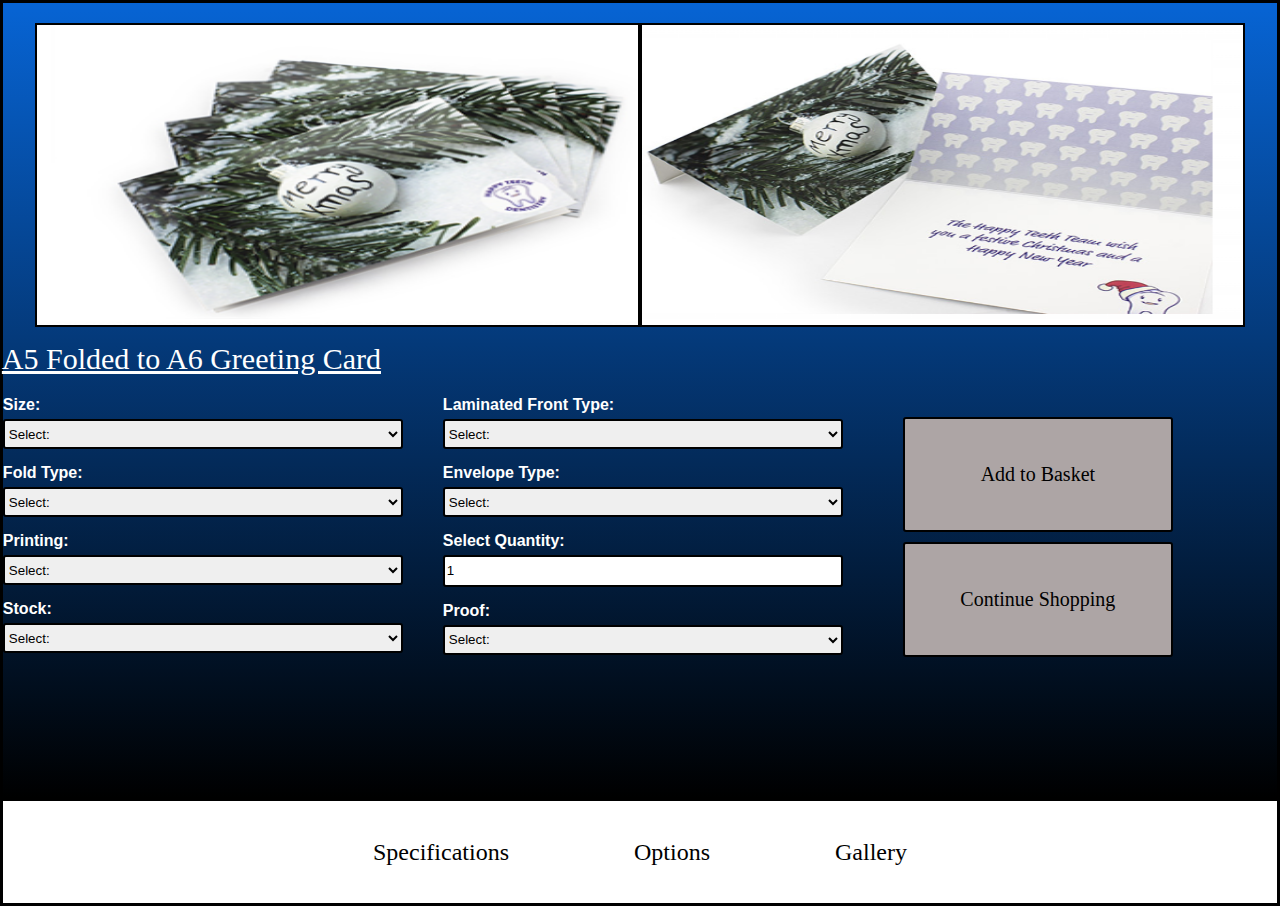
<file: Pricing_Quantity_Page3.html>
<!DOCTYPE html>
<html lang="en">
<head>
    <meta charset="UTF-8">
    <meta name="viewport" content="width=device-width, initial-scale=1.0">
    <link rel="stylesheet" type="text/css" href="Pricing_Quantity_Page.css">
    <title>CMYK Colour Online</title>
</head>
<body>
    <main>
        <div class="product_images">
            <img src="product3.png" alt="product1" class="product1">
            <img src="Product3-2.png" alt="product1-2" class="product1-2">
        </div>
        <div class="product-options">
            <p>A5 Folded to A6 Greeting Card</p>
            <form>
                <div class="form-container">
                    <div class="select-grid1">
                        <label class="option-p" for="size">Size:</label>
                        <select class="option" id="size" name="size">
                            <option value="" disabled selected>Select:</option>
                            <option value="4pp DL folded to DL - 99x210">4pp DL folded to DL - 99x210</option>
                        </select>

                        <label class="option-p" for="fold-type">Fold Type:</label>
                        <select class="option" id="fold-type" name="fold-type">
                            <option value="" disabled selected>Select:</option>
                            <option value="4pp Half Fold">4pp Half Fold</option>
                        </select>

                        <label class="option-p" for="printing">Printing:</label>
                        <select class="option" id="printing" name="printing">
                            <option value="" disabled selected>Select:</option>
                            <option value="Full Colour (CMYK) one side">Full Colour (CMYK) one side</option>
                            <option value="Full Colour (CMYK) two sides">Full Colour (CMYK) two sides</option>
                        </select>

                        <label class="option-p" for="stock">Stock:</label>
                        <select class="option" id="stock" name="stock">
                            <option value="" disabled selected>Select:</option>
                            <option value="235gsm Coated Front/Uncoated Back">235gsm Coated Front/Uncoated Back</option>
                            <option value="280gsm Linen Uncoated Board">280gsm Linen Uncoated Board</option>
                            <option value="350gsm Linen Uncoated Board">350gsm Linen Uncoated Board</option>
                            <option value="350gsm Matt-Satin Artboard">350gsm Matt-Satin Artboard</option>
                            <option value="350gsm Recycled Uncoated Board">350gsm Recycled Uncoated Board</option>
                            <option value="350gsm Uncoated Board">350gsm Uncoated Board</option>
                            <option value="381um (225gsm) Kraft Board">381um (225gsm) Kraft Board</option>
                        </select>
                    </div>
                    <div class="select-grid2">
                        <label class="option-p" for="laminated">Laminated Front Type:</label>
                        <select class="option" id="laminated" name="laminated">
                            <option value="" disabled selected>Select:</option>
                            <option value="None">None</option>
                            <option value="Gloss Laminate">Gloss Laminate</option>
                            <option value="Matt Laminate">Matt Laminate</option>
                            <option value="Velvet Laminate">Velvet Laminate</option>
                        </select>

                        <label class="option-p" for="envelope">Envelope Type:</label>
                        <select class="option" id="envelope" name="envelope">
                            <option value="" disabled selected>Select:</option>
                            <option value="None">None</option>
                            <option value="Plain 80gsm White Envelopes Included">Plain 80gsm White Envelopes Included</option>
                            <option value="Plain 80gsm Kraft Envelopes Included">Plain 80gsm Kraft Envelopes Included</option>
                        </select>

                        <label class="option-p" for="quantity">Select Quantity:</label>
                        <input class="option" type="number" id="quantity" name="quantity" min="1" value="1">

                        <label class="option-p" for="proof">Proof:</label>
                        <select class="option" id="proof" name="proof">
                            <option value="" disabled selected>Select:</option>
                            <option value="One Free Pre-Flight & PDF Proof">One Free Pre-Flight & PDF Proof</option>
                        </select>
                    </div>
                </div>
            </form>
            <div class="nav-buttons">
                <button id="Add-to-Basket">Add to Basket</button>
                <button id="Continue-Shopping">Continue Shopping</button>
            </div>
        </div>
    </main>

    <footer>
        <div class="footer-content">
            <nav>
                <p>Specifications</p>
                <p>Options</p>
                <p>Gallery</p>
            </nav>
        </div>
    </footer>

    <script>
        document.addEventListener('DOMContentLoaded', function() {
            function navigateToPage(pageUrl) {
                window.location.href = pageUrl;
            }

            document.getElementById('Add-to-Basket').addEventListener('click', function() {
                const requiredFields = ['size', 'fold-type', 'printing', 'stock', 'laminated', 'envelope', 'quantity', 'proof'];
                let allFieldsFilled = true;

                requiredFields.forEach(fieldId => {
                    const field = document.getElementById(fieldId);
                    if (!field.value || field.value === 'Select:' || field.value === '') {
                        allFieldsFilled = false;
                    }
                });

                if (!allFieldsFilled) {
                    alert("Please fill out all product options before adding to the basket.");
                    return;
                }

                const productDetails = {
                    imageSrc: document.querySelector('.product1').src,
                    title: document.querySelector('.product-options p').innerText,
                    price: calculatePrice(),
                    options: {
                        size: document.getElementById('size').value,
                        foldType: document.getElementById('fold-type').value,
                        printing: document.getElementById('printing').value,
                        stock: document.getElementById('stock').value,
                        laminated: document.getElementById('laminated').value,
                        envelope: document.getElementById('envelope').value,
                        quantity: document.getElementById('quantity').value,
                        proof: document.getElementById('proof').value
                    }
                };

                addToBasket(productDetails);
                navigateToPage('Basket_Page.html');
            });

            document.getElementById('Continue-Shopping').addEventListener('click', function() {
                navigateToPage('Product_Page.html');
            });

            function calculatePrice() {
                const basePrice = 3; // Example base price per unit
                const quantity = parseInt(document.getElementById('quantity').value, 10);
                return basePrice * quantity;
            }

            function addToBasket(product) {
                let basket = JSON.parse(localStorage.getItem('basket')) || [];
                basket.push(product);
                localStorage.setItem('basket', JSON.stringify(basket));
            }
        });
    </script>
</body>
</html>
</file>
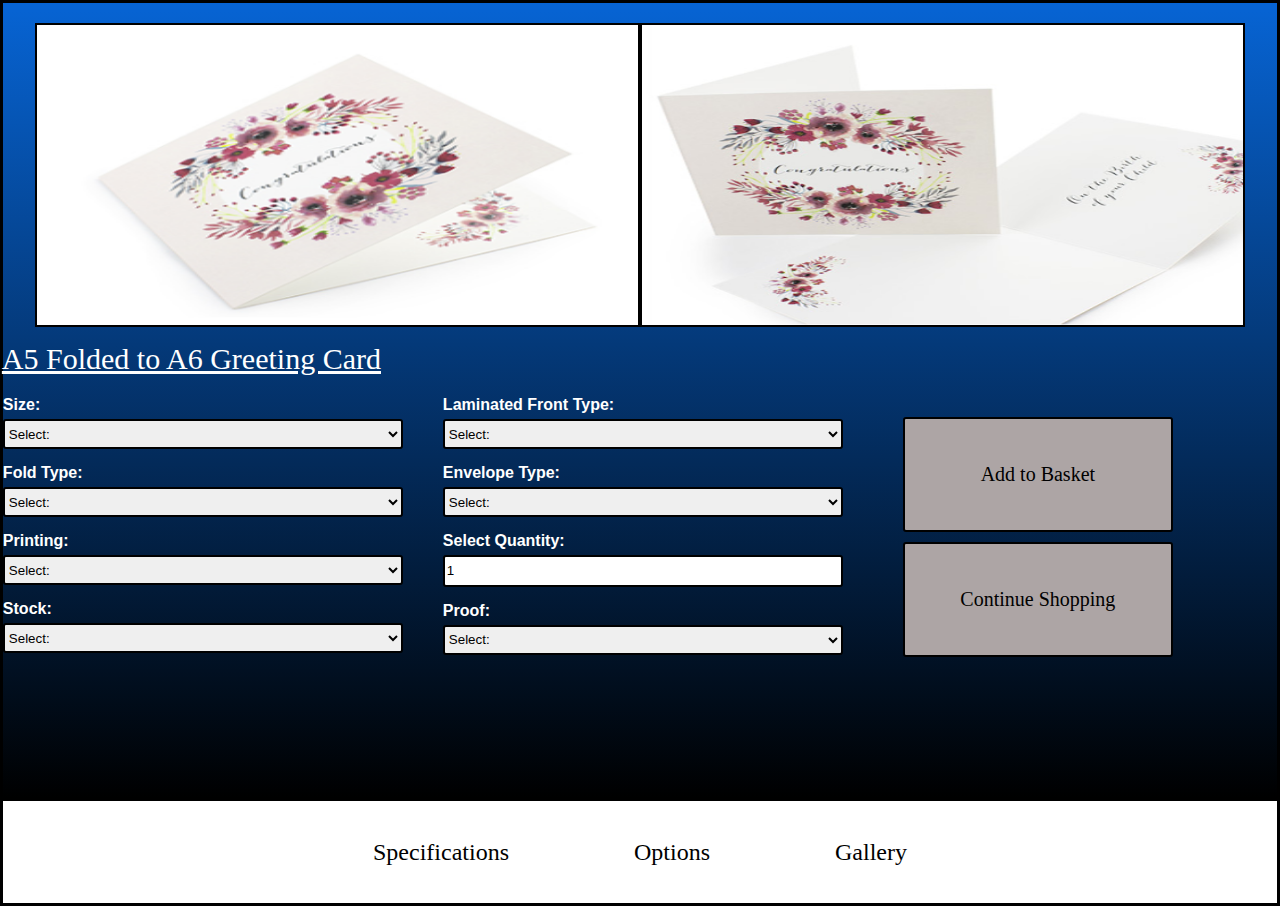
<file: Pricing_Quantity_Page4.html>
<!DOCTYPE html>
<html lang="en">
<head>
    <meta charset="UTF-8">
    <meta name="viewport" content="width=device-width, initial-scale=1.0">
    <link rel="stylesheet" type="text/css" href="Pricing_Quantity_Page.css">
    <title>CMYK Colour Online</title>
</head>
<body>
    <main>
        <div class="product_images">
            <img src="product4.png" alt="product1" class="product1">
            <img src="Product4-2.png" alt="product1-2" class="product1-2">
        </div>
        <div class="product-options">
            <p>A5 Folded to A6 Greeting Card</p>
            <form>
                <div class="form-container">
                    <div class="select-grid1">
                        <label class="option-p" for="size">Size:</label>
                        <select class="option" id="size" name="size">
                            <option value="" disabled selected>Select:</option>
                            <option value="4pp DL folded to DL - 99x210">4pp DL folded to DL - 99x210</option>
                        </select>

                        <label class="option-p" for="fold-type">Fold Type:</label>
                        <select class="option" id="fold-type" name="fold-type">
                            <option value="" disabled selected>Select:</option>
                            <option value="4pp Half Fold">4pp Half Fold</option>
                        </select>

                        <label class="option-p" for="printing">Printing:</label>
                        <select class="option" id="printing" name="printing">
                            <option value="" disabled selected>Select:</option>
                            <option value="Full Colour (CMYK) one side">Full Colour (CMYK) one side</option>
                            <option value="Full Colour (CMYK) two sides">Full Colour (CMYK) two sides</option>
                        </select>

                        <label class="option-p" for="stock">Stock:</label>
                        <select class="option" id="stock" name="stock">
                            <option value="" disabled selected>Select:</option>
                            <option value="235gsm Coated Front/Uncoated Back">235gsm Coated Front/Uncoated Back</option>
                            <option value="280gsm Linen Uncoated Board">280gsm Linen Uncoated Board</option>
                            <option value="350gsm Linen Uncoated Board">350gsm Linen Uncoated Board</option>
                            <option value="350gsm Matt-Satin Artboard">350gsm Matt-Satin Artboard</option>
                            <option value="350gsm Recycled Uncoated Board">350gsm Recycled Uncoated Board</option>
                            <option value="350gsm Uncoated Board">350gsm Uncoated Board</option>
                            <option value="381um (225gsm) Kraft Board">381um (225gsm) Kraft Board</option>
                        </select>
                    </div>
                    <div class="select-grid2">
                        <label class="option-p" for="laminated">Laminated Front Type:</label>
                        <select class="option" id="laminated" name="laminated">
                            <option value="" disabled selected>Select:</option>
                            <option value="None">None</option>
                            <option value="Gloss Laminate">Gloss Laminate</option>
                            <option value="Matt Laminate">Matt Laminate</option>
                            <option value="Velvet Laminate">Velvet Laminate</option>
                        </select>

                        <label class="option-p" for="envelope">Envelope Type:</label>
                        <select class="option" id="envelope" name="envelope">
                            <option value="" disabled selected>Select:</option>
                            <option value="None">None</option>
                            <option value="Plain 80gsm White Envelopes Included">Plain 80gsm White Envelopes Included</option>
                            <option value="Plain 80gsm Kraft Envelopes Included">Plain 80gsm Kraft Envelopes Included</option>
                        </select>

                        <label class="option-p" for="quantity">Select Quantity:</label>
                        <input class="option" type="number" id="quantity" name="quantity" min="1" value="1">

                        <label class="option-p" for="proof">Proof:</label>
                        <select class="option" id="proof" name="proof">
                            <option value="" disabled selected>Select:</option>
                            <option value="One Free Pre-Flight & PDF Proof">One Free Pre-Flight & PDF Proof</option>
                        </select>
                    </div>
                </div>
            </form>
            <div class="nav-buttons">
                <button id="Add-to-Basket">Add to Basket</button>
                <button id="Continue-Shopping">Continue Shopping</button>
            </div>
        </div>
    </main>

    <footer>
        <div class="footer-content">
            <nav>
                <p>Specifications</p>
                <p>Options</p>
                <p>Gallery</p>
            </nav>
        </div>
    </footer>

    <script>
        document.addEventListener('DOMContentLoaded', function() {
            function navigateToPage(pageUrl) {
                window.location.href = pageUrl;
            }

            document.getElementById('Add-to-Basket').addEventListener('click', function() {
                const requiredFields = ['size', 'fold-type', 'printing', 'stock', 'laminated', 'envelope', 'quantity', 'proof'];
                let allFieldsFilled = true;

                requiredFields.forEach(fieldId => {
                    const field = document.getElementById(fieldId);
                    if (!field.value || field.value === 'Select:' || field.value === '') {
                        allFieldsFilled = false;
                    }
                });

                if (!allFieldsFilled) {
                    alert("Please fill out all product options before adding to the basket.");
                    return;
                }

                const productDetails = {
                    imageSrc: document.querySelector('.product1').src,
                    title: document.querySelector('.product-options p').innerText,
                    price: calculatePrice(),
                    options: {
                        size: document.getElementById('size').value,
                        foldType: document.getElementById('fold-type').value,
                        printing: document.getElementById('printing').value,
                        stock: document.getElementById('stock').value,
                        laminated: document.getElementById('laminated').value,
                        envelope: document.getElementById('envelope').value,
                        quantity: document.getElementById('quantity').value,
                        proof: document.getElementById('proof').value
                    }
                };

                addToBasket(productDetails);
                navigateToPage('Basket_Page.html');
            });

            document.getElementById('Continue-Shopping').addEventListener('click', function() {
                navigateToPage('Product_Page.html');
            });

            function calculatePrice() {
                const basePrice = 3; // Example base price per unit
                const quantity = parseInt(document.getElementById('quantity').value, 10);
                return basePrice * quantity;
            }

            function addToBasket(product) {
                let basket = JSON.parse(localStorage.getItem('basket')) || [];
                basket.push(product);
                localStorage.setItem('basket', JSON.stringify(basket));
            }
        });
    </script>
</body>
</html>
</file>
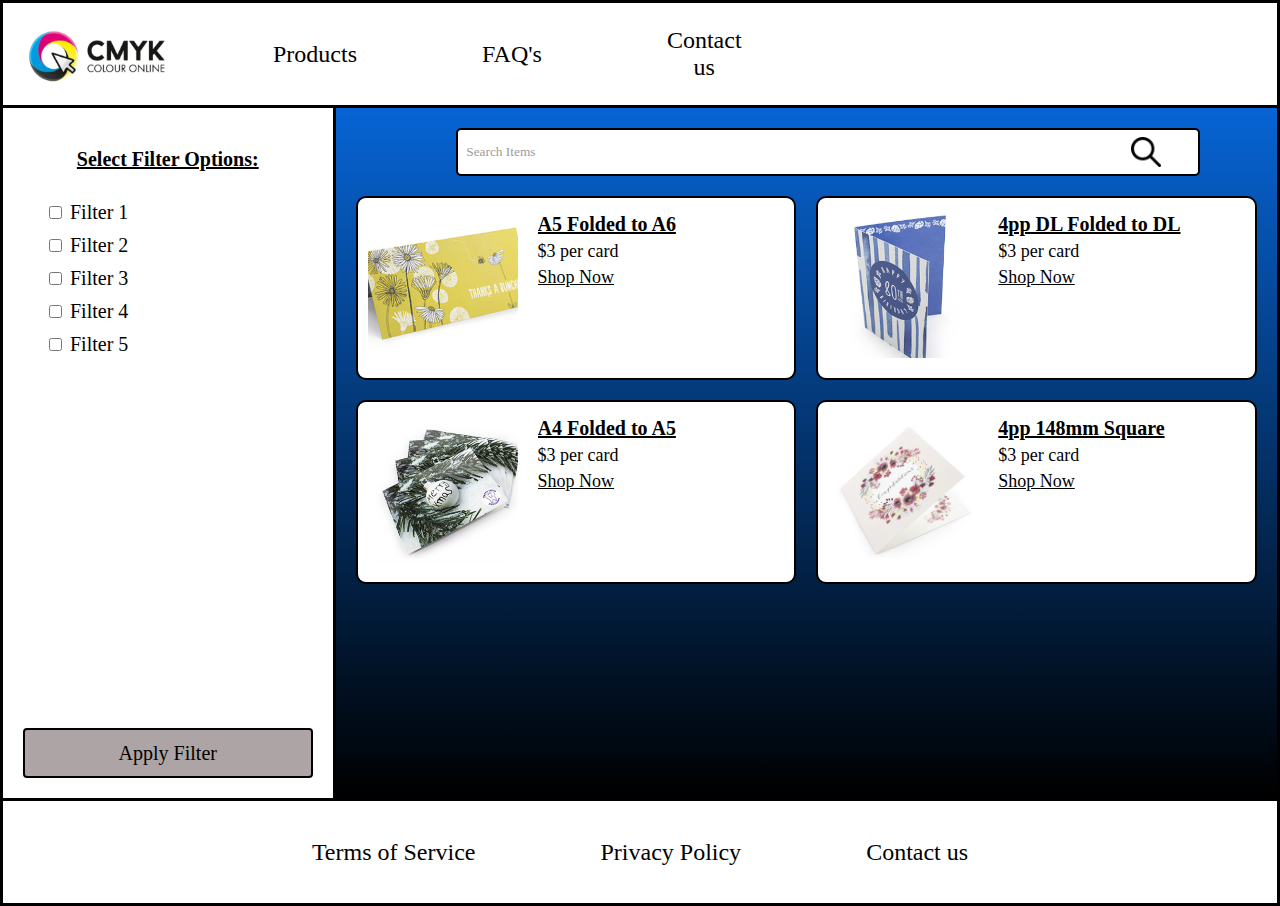
<file: Product_Page.html>
<!DOCTYPE html>
<html lang="en">
<head>
    <meta charset="UTF-8">
    <meta name="viewport" content="width=device-width, initial-scale=1.0">
    <link rel="stylesheet" type="text/css" href="Product_Page.css">
    <title>CMYK Colour Online</title>
    <script>
    document.addEventListener('DOMContentLoaded', function () {
    // Function to navigate to a specific page
    function navigateToPage(pageUrl) {
        window.location.href = pageUrl;
    }

    // Add click event listeners for navigation bar items
    document.querySelector('.cart_img').addEventListener('click', function () {
        navigateToPage('Basket_Page.html');
    });

    // Add click event listener for search icon
    document.getElementById('searchicon').addEventListener('click', function () {
        const searchInput = document.getElementById('searchInput').value;
        if (searchInput) {
            navigateToPage('Product_Page.html');
        }
    });

    document.querySelector('.logo').addEventListener('click', function() {
        navigateToPage('index.html');
    })

    // Add click event listeners for product items on the product page
    document.querySelectorAll('.product1').forEach(product => {
        product.addEventListener('click', function () {
            // Assuming you have some mechanism to identify the product, e.g., data attributes
            navigateToPage(`Indv_Product_Page1.html`);
        });

        product.querySelectorAll('.product-img, .product-name, .shop-link').forEach(element => {
            element.addEventListener('click', function (event) {
                navigateToPage(`Indv_Product_Page1.html`);
            });
        });
    });

    document.querySelectorAll('.product2').forEach(product => {
        product.addEventListener('click', function () {
            // Assuming you have some mechanism to identify the product, e.g., data attributes
            navigateToPage(`Indv_Product_Page2.html`);
        });

        product.querySelectorAll('.product-img, .product-name, .shop-link').forEach(element => {
            element.addEventListener('click', function (event) {
                navigateToPage(`Indv_Product_Page2.html`);
            });
        });
    });

    document.querySelectorAll('.product3').forEach(product => {
        product.addEventListener('click', function () {
            // Assuming you have some mechanism to identify the product, e.g., data attributes
            navigateToPage(`Indv_Product_Page3.html`);
        });

        product.querySelectorAll('.product-img, .product-name, .shop-link').forEach(element => {
            element.addEventListener('click', function (event) {
                navigateToPage(`Indv_Product_Page3.html`);
            });
        });
    });

    document.querySelectorAll('.product4').forEach(product => {
        product.addEventListener('click', function () {
            // Assuming you have some mechanism to identify the product, e.g., data attributes
            navigateToPage(`Indv_Product_Page4.html`);
        });

        product.querySelectorAll('.product-img, .product-name, .shop-link').forEach(element => {
            element.addEventListener('click', function (event) {
                navigateToPage(`Indv_Product_Page4.html`);
            });
        });
    });

    // Add click event listener for cart image on individual product page
    const indvProductCartImg = document.querySelector('.cart_img');
    if (indvProductCartImg) {
        indvProductCartImg.addEventListener('click', function () {
            navigateToPage('Basket_Page.html');
        });
    }

    // Ensure nav bar and search bar on the individual product page have the same functionality
    const navItems = document.querySelectorAll('nav p');
    if (navItems.length > 0) {
        navItems[0].addEventListener('click', function () {
            navigateToPage('Product_Page.html');
        });
    }

    const searchIcon = document.getElementById('searchicon');
    if (searchIcon) {
        searchIcon.addEventListener('click', function () {
            const searchInput = document.getElementById('searchInput').value;
            if (searchInput) {
                navigateToPage('Product_Page.html');
            }
        });
    }

    document.querySelector(".logo").addEventListener("click", function() {
        navigateToPage('index.html');
    });
    
    });

    </script>
</head>
<body>

    <header>
        <div class="header-content">
            <nav>
                <img src="logo.png" alt="alternatetext" class="logo">
                <p>Products</p>
                <p>FAQ's</p>
                <p>Contact us</p>
                <img src="shoppingcart.png" alt="alternatetext" class="cart_img">
            </nav>
        </div>
    </header>

    <main>
        <div class="filter-bar">
            <p><u>Select Filter Options:</u></p>
            <label><input type="checkbox" name="filter" value="filter1"> Filter 1</label>
            <label><input type="checkbox" name="filter" value="filter2"> Filter 2</label>
            <label><input type="checkbox" name="filter" value="filter3"> Filter 3</label>
            <label><input type="checkbox" name="filter" value="filter4"> Filter 4</label>
            <label><input type="checkbox" name="filter" value="filter5"> Filter 5</label>
            <button class="apply-filter">Apply Filter</button>
        </div>
        <div class="content-area">
            <div class="search-tools">
                <div class="search-bar">
                    <input type="text" id="searchInput" placeholder="Search Items">
                    <img src="searchicon.png" id="searchicon" class="search-icon">
                </div>
            </div>
            <div class="main-content">
                <div class="product1">
                    <img src="product1.png" alt="Product 1" class="product-img">
                    <div>
                        <u><p class="product-name">A5 Folded to A6</p></u>
                        <p class="product-price">$3 per card</p>
                        <p class="shop-link">Shop Now</p>
                    </div>
                </div>
                <div class="product2">
                    <img src="product2.png" alt="Product 2" class="product-img">
                    <div>
                        <u><p class="product-name">4pp DL Folded to DL</p></u>
                        <p class="product-price">$3 per card</p>
                        <p class="shop-link">Shop Now</p>
                    </div>
                </div>
                <div class="product3">
                    <img src="product3.png" alt="Product 3" class="product-img">
                    <div>
                        <u><p class="product-name">A4 Folded to A5</p></u>
                        <p class="product-price">$3 per card</p>
                        <p class="shop-link">Shop Now</p>
                    </div>
                </div>
                <div class="product4">
                    <img src="product4.png" alt="Product 4" class="product-img">
                    <div>
                        <u><p class="product-name">4pp 148mm Square</p></u>
                        <p class="product-price">$3 per card</p>
                        <p class="shop-link">Shop Now</p>
                    </div>
                </div>
            </div>
        </div>
    </main>

    <footer>
        <div class="footer-content">
            <nav>
                <p>Terms of Service</p>
                <p>Privacy Policy</p>
                <p>Contact us</p>
            </nav>
        </div>
    </footer>

</body>
</html>
</file>
<file: Homepage.css>
body {
    margin: 0;
    font-family: Arial, sans-serif;
    display: flex;
    flex-direction: column;
    height: 100vh;
    align-items: center;
    justify-content: flex-start;
    text-align: center;
    background-color: #f0f0f0;
    border: 3px solid black;
}

header {
    background-color: white;
    padding: 20px;
    width: 100%;
    height: 105px;
    box-sizing: border-box;
    margin: 0;
    border-bottom: 3px solid black;
}

main {
    flex-grow: 1;
    background: linear-gradient(to bottom, #0764d4, rgba(0, 0, 0, 1.1));
    padding: 20px;
    color: white;
    width: 100%;
    box-sizing: border-box;
    display: flex;
    flex-direction: column; /* Ensure main content is stacked vertically */
    align-items: center;
    justify-content: center;
    margin: 0;
}

.logo {
    width: 150px;
    height: 100%;
    justify-content: left;
}

.cart_img {
    width: 150px;
    height: 150px;
    margin-left: auto;
    padding-left: 425px;
    margin-right: 50px;
    align-self: center;
}

.cart_img:hover{
    cursor: pointer;
}

.header-content {
    justify-content: space-between;
    display: flex;
    align-items: center;
    width: 100%;
    box-sizing: border-box;
    height: 100%;
}

nav {
    display: flex;
    gap: 75px;
    align-items: center;
    height: 100%;
}

nav p {
    font-size: 24px;
    color: black;
    font-family: Georgia, serif;
    cursor: pointer;
    transition: background-color 0.3s, box-shadow 0.3s;
    border-radius: 5px;
    padding: 15px 25px;
    height: 100%;
    display: flex;
    align-items: center;
    justify-content: center;
}

nav p:hover {
    background-color: rgb(173, 165, 165);
    color: white;
    box-shadow: 0 0 10px grey;
}

#searchInput {
    width: 676px;
    height: 28px;
    padding: 8px 32px 8px 8px;
    border: 1px solid #ccc;
    border-radius: 5px;
    border: black solid 2px;
    font-family: Georgia, serif;
}

#searchInput:focus {
    outline: none;
}

#searchInput::placeholder {
    font-family: Georgia, serif;
    align-self: center;
    color: rgb(158, 155, 155);
}

.search-tools {
    display: flex;
    flex-direction: column;
    align-items: center;
    margin-bottom: 100px;
}

.search-bar {
    width: 700px;
    margin-bottom: 10px;
    position: relative;
    padding: 0;
    margin: 0;
}

.search-icon {
    position: absolute;
    right: 10px;
    top: 50%;
    transform: translateY(-50%);
    height: 30px;
    width: 30px;
}

.browse-buttons {
    display: flex;
    padding-left: 21px;
    padding-top: 7px;
    width: 718px;
    height: 48px;
    justify-content: space-between;
}

button {
    width: 350px;
    border: none;
    border-radius: 5px;
    cursor: pointer;
    color: black;
    border: black solid 2px;
    font-family: Georgia, serif;
    font-size: 18px;
}

button:hover {
    background-color: #ccc;
    transition: background-color 0.3s, box-shadow 0.3s;
}

.advertising_imgs {
    display: flex;
    justify-content: space-between;
    width: 103%;
    padding-top: 30px; /* Optional padding to prevent images from touching screen edges */
}

.advertising_imgs img {
    width: calc(50% - 20px); /* Adjust this value to change the gap between images */
    height: auto;
    padding-top: 50px;
}

footer {
    background-color: white;
    width: 100%;
    height: 105px;
    box-sizing: border-box;
    border-top: 3px solid black;
    display: flex;
    align-items: center;
    justify-content: center;
}

.footer-content {
    display: flex;
    gap: 75px;
    align-items: center;
    justify-content: center;
}
</file>
<file: Basket_Page.css>
body {
    margin: 0;
    font-family: Arial, sans-serif;
    display: flex;
    flex-direction: column;
    height: 100vh;
    align-items: center;
    justify-content: flex-start;
    text-align: center;
    background-color: #f0f0f0;
    border: 3px solid black;
}

header {
    background-color: white;
    padding: 20px;
    width: 100%;
    height: 105px;
    box-sizing: border-box;
    margin: 0;
    border-bottom: 3px solid black;
}

main {
    flex-grow: 1;
    background: linear-gradient(to bottom, #0764d4, rgba(0, 0, 0, 1.1));
    padding: 20px;
    color: white;
    width: 100%;
    box-sizing: border-box;
    display: flex;
    flex-direction: column;
    align-items: center;
    justify-content: flex-start;
    margin: 0;
}

.logo {
    width: 150px;
    height: 100%;
    justify-content: left;
    cursor: pointer;
}

.cart_img {
    width: 150px;
    height: 150px;
    margin-left: auto;
    padding-left: 425px;
    margin-right: 50px;
    align-self: center;
    cursor: pointer;
}

.header-content {
    justify-content: space-between;
    display: flex;
    align-items: center;
    width: 100%;
    box-sizing: border-box;
    height: 100%;
}

nav {
    display: flex;
    gap: 75px;
    align-items: center;
    height: 100%;
}

nav p {
    font-size: 24px;
    color: black;
    font-family: Georgia, serif;
    cursor: pointer;
    transition: background-color 0.3s, box-shadow 0.3s;
    border-radius: 5px;
    padding: 15px 25px;
    height: 100%;
    display: flex;
    align-items: center;
    justify-content: center;
}

nav p:hover {
    background-color: rgb(173, 165, 165);
    color: white;
    box-shadow: 0 0 10px grey;
}

footer {
    background-color: white;
    width: 100%;
    height: 105px;
    box-sizing: border-box;
    border-top: 3px solid black;
    display: flex;
    align-items: center;
    justify-content: center;
}

.footer-content {
    display: flex;
    gap: 75px;
    align-items: center;
    justify-content: center;
}

.main-container {
    display: flex;
    justify-content: space-between;
    width: 100%;
    max-width: 1200px;
    margin: 20px auto;
    flex-grow: 1;
    box-sizing: border-box;
    gap: 60px;
}

.product-display, .order-information {
    flex: 1;
    display: flex;
    flex-direction: column;
    align-items: flex-start;
    gap: 20px;
    box-sizing: border-box;
    margin: 10px;
}

.product-display-item {
    display: flex;
    justify-content: space-between;
    align-items: center;
    background-color: #fff;
    padding: 20px;
    border-radius: 4px;
    box-shadow: 0px 2px 10px rgba(0, 0, 0, 0.1);
    border: 2px black solid;
    margin-bottom: 10px;
    width: 100%;
}

.product-display img {
    width: 90px;
    height: 90px;
    margin-right: 20px;
    border: black 2px solid;
    border-radius: 2px;
}

.product-info {
    display: flex;
    flex-direction: column;
    align-items: flex-start;
    color: black;
    flex-grow: 1;
}

.product-info p {
    margin: 0;
}

.product-title, .product-price {
    margin: 5px 0;
}

.order-information {
    background-color: #fff;
    border-radius: 4px;
    box-shadow: 0px 2px 10px rgba(0, 0, 0, 0.1);
    border: 2px black solid;
    padding: 20px;
    color: black;
}

.order-summary {
    display: flex;
    flex-direction: column;
    align-items: flex-start;
    color: black;
}

.order-title {
    font-size: 18px;
}

.order-price {
    font-size: 16px;
}

.nav-buttons {
    display: flex;
    justify-content: center;
    margin-top: 20px;
    width: 100%;
}

.nav-buttons button {
    height: 75px;
    width: 250px;
    border: black 2px solid;
    background-color: rgb(173, 165, 165);
    border-radius: 3px;
    font-family: Georgia, serif;
    font-size: 20px;
    transition: background-color 0.3s, box-shadow 0.3s;
    margin: 0 10px;
}

.nav-buttons button:hover {
    background-color: rgb(70, 67, 67);
    color: white;
}

/* Remove Button Styling */
.remove-item {
    background-color: #ff4c4c;
    color: white;
    border: none;
    padding: 10px 20px;
    cursor: pointer;
    border-radius: 4px;
    transition: background-color 0.3s, box-shadow 0.3s;
}

.remove-item:hover {
    background-color: #ff1a1a;
    box-shadow: 0 0 10px grey;
}

.total-price {
    font-size: 18px;
    font-weight: bold;
    margin-top: 20px;
    border-top: 2px solid black;
    padding-top: 10px;
}
</file>
<file: Billing_Page.css>
body {
    margin: 0;
    font-family: Arial, sans-serif;
    display: flex;
    flex-direction: column;
    height: 100vh;
    align-items: center;
    justify-content: flex-start;
    text-align: center;
    background-color: #f0f0f0;
    border: 3px solid black;
}

header {
    background-color: white;
    padding: 20px;
    width: 100%;
    height: 105px;
    box-sizing: border-box;
    margin: 0;
    border-bottom: 3px solid black;
}

main {
    flex-grow: 1;
    background: linear-gradient(to bottom, #0764d4, rgba(0, 0, 0, 1.1));
    padding: 20px;
    color: white;
    width: 100%;
    box-sizing: border-box;
    display: flex;
    flex-direction: column;
    align-items: center;
    justify-content: flex-start;
    margin: 0;
    padding-bottom: 35px;
}

.logo {
    width: 150px;
    height: 100%;
    justify-content: left;
    cursor: pointer;
}

.cart_img {
    width: 150px;
    height: 150px;
    margin-left: auto;
    padding-left: 425px;
    margin-right: 50px;
    align-self: center;
    cursor:pointer;
}

.header-content {
    justify-content: space-between;
    display: flex;
    align-items: center;
    width: 100%;
    box-sizing: border-box;
    height: 100%;
}

nav {
    display: flex;
    gap: 75px;
    align-items: center;
    height: 100%;
}

nav p {
    font-size: 24px;
    color: black;
    font-family: Georgia, serif;
    cursor: pointer;
    transition: background-color 0.3s, box-shadow 0.3s;
    border-radius: 5px;
    padding: 15px 25px;
    height: 100%;
    display: flex;
    align-items: center;
    justify-content: center;
}

nav p:hover {
    background-color: rgb(173, 165, 165);
    color: white;
    box-shadow: 0 0 10px grey;
}

footer {
    background-color: white;
    width: 100%;
    height: 105px;
    box-sizing: border-box;
    border-top: 3px solid black;
    display: flex;
    align-items: center;
    justify-content: center;
}

.footer-content {
    display: flex;
    gap: 75px;
    align-items: center;
    justify-content: center;
}

.payment-details {
    width: 45%;
    height: auto;
    background-color: #fff;
    border-radius: 4px;
    box-shadow: 0px 2px 10px rgba(0, 0, 0, 0.1);
    border: 2px black solid;
    margin-bottom: 100px;
    padding: 20px;
    position: absolute;
    right: 20px; /* Align to the right with a small gap */
    top: 150px; /* Adjust as necessary */
}

.payment-details h2 {
    margin-top: 0;
}

.payment-details form {
    display: flex;
    flex-direction: column;
    padding-bottom: 110px;
    margin-top: -50px;
    gap: 2px;
}

.payment-details p{
    color: black;
    font-size: 20px;
    margin-top: -5px;
}


.payment-details label {
    font-size: 20px;
    margin-bottom: 5px;
    color: black;
    margin-right: auto;
    font-weight: bold;
}

.payment-details input {
    padding: 10px;
    font-size: 16px;
    border: 1px solid #ccc;
    border-radius: 4px;
}

.payment-details button {
    padding: 15px;
    font-size: 16px;
    background-color: #0764d4;
    color: white;
    border: none;
    border-radius: 4px;
    cursor: pointer;
    margin-top: 10px;
}

.payment-details button:hover {
    background-color: #004bb5;
}

.order-information {
    width: 45%;
    height: auto;
    background-color: #fff;
    border-radius: 4px;
    box-shadow: 0px 2px 10px rgba(0, 0, 0, 0.1);
    border: 2px black solid;
    padding: 20px;
    position: absolute;
    left: 20px; /* Align to the left with a small gap */
    top: 150px; /* Adjust as necessary */
}

.order-summary {
    display: flex;
    flex-direction: column;
    align-items: flex-start;
    color: black;
    margin-bottom: 10px;
}

.order-title {
    font-size: 18px;
}

.order-price {
    font-size: 16px;
}

.total-price {
    font-size: 18px;
    font-weight: bold;
    margin-top: 20px;
    border-top: 2px solid black;
    padding-top: 10px;
}

.nav-buttons {
    position: absolute;
    display: flex;
    justify-content: center;
    margin-top: 440px;
    margin-left: 16px;
}

.nav-buttons button {
    height: 75px;
    width: 500px;
    border: black 2px solid;
    background-color: rgb(173, 165, 165);
    border-radius: 3px;
    font-family: Georgia, serif;
    font-size: 20px;
    transition: background-color 0.3s, box-shadow 0.3s;
    margin-right: 23.5px;
}

.nav-buttons button:hover {
    background-color: rgb(70, 67, 67);
    color: white;
    cursor: pointer;
}
</file>
<file: Indv_Product_Page.css>
body {
    margin: 0;
    font-family: Arial, sans-serif;
    display: flex;
    flex-direction: column;
    height: 100vh;
    align-items: center;
    justify-content: flex-start;
    text-align: center;
    background-color: #f0f0f0;
    border: 3px solid black;
}

header {
    background-color: white;
    padding: 20px;
    width: 100%;
    height: 105px;
    box-sizing: border-box;
    margin: 0;
    border-bottom: 3px solid black;
}

main {
    flex-grow: 1;
    background: linear-gradient(to bottom, #0764d4, rgba(0, 0, 0, 1.1));
    padding: 20px;
    color: white;
    width: 100%;
    box-sizing: border-box;
    display: flex;
    flex-direction: column;
    align-items: center;
    justify-content: flex-start;
    margin: 0;
}

nav {
    display: flex;
    gap: 75px;
    align-items: center;
    height: 100%;
}

footer p {
    font-size: 24px;
    color: black;
    font-family: Georgia, serif;
    cursor: pointer;
    transition: background-color 0.3s, box-shadow 0.3s;
    border-radius: 5px;
    padding: 15px 25px;
    height: 100%;
    display: flex;
    align-items: center;
    justify-content: center;
}

footer p:hover {
    background-color: rgb(173, 165, 165);
    color: white;
    box-shadow: 0 0 10px grey;
}

footer {
    background-color: white;
    width: 100%;
    height: 105px;
    box-sizing: border-box;
    border-top: 3px solid black;
    display: flex;
    align-items: center;
    justify-content: center;
}

.footer-content {
    display: flex;
    gap: 75px;
    align-items: center;
    justify-content: center;
}

.product_images {
    display: flex;
    justify-content: space-around;
    align-items: flex-start;
    width: 98%;
}

.product1, .product1-2 {
    width: 625px;
    height: 300px;
    border: 2px solid black;
    box-shadow: inset;
}

.product-options, .product-information {
    display: flex;
    flex-direction: column;
    align-items: flex-start;
    justify-content: center;
    width: 95%;
    max-width: 1200px;
    padding: 20px;
}

.product-options {
    margin-right: 102px;
    margin-top:-35px;
}

.product-options p {
    font-size: 30px;
    margin-bottom: 20px;
    text-align: left;
    width: 100%;
    font-family: Georgia, serif;
    text-decoration: underline;
    margin-left: -1px;
}

.product-buttons {
    width:1450px;
    margin-left: -61.5px;
}

.product-options button {
    height: 50px;
    width: 240px;
    border: black 2px solid;
    background-color: rgb(173, 165, 165);
    border-radius: 3px;
    font-family: Georgia, serif;
    font-size: 20px;
    transition: background-color 0.3s, box-shadow 0.3s;
    margin-right: 23.5px;
    cursor: pointer;
    pointer-events: auto;
}

.product-options button:hover {
    background-color: rgb(70, 67, 67);
    color: white;
}

.product-information {
    color: white;
    text-align: left;
    width: 800px;
    margin-top: -30px;
    margin-left: -505px;
    justify-content: space-between;
    height: 10px;
}

.product-information p {
    text-align: left;
    font-family: Georgia, serif;
    margin-top: -1px;
}
</file>
<file: Order_Confirmation_Page.css>
body {
    margin: 0;
    font-family: Arial, sans-serif;
    display: flex;
    flex-direction: column;
    height: 100vh;
    align-items: center;
    justify-content: flex-start;
    text-align: center;
    background-color: #f0f0f0;
    border: 3px solid black;
}

header {
    background-color: white;
    padding: 20px;
    width: 100%;
    height: 105px;
    box-sizing: border-box;
    margin: 0;
    border-bottom: 3px solid black;
}

main {
    flex-grow: 1;
    background: linear-gradient(to bottom, #0764d4, rgba(0, 0, 0, 1.1));
    padding: 20px;
    color: white;
    width: 100%;
    box-sizing: border-box;
    display: flex;
    flex-direction: column; /* Ensure main content is stacked vertically */
    align-items: center;
    justify-content: center;
    margin: 0;
}

.logo {
    width: 150px;
    height: 100%;
    justify-content: left;
    cursor: pointer;
}

.cart_img {
    width: 150px;
    height: 150px;
    margin-left: auto;
    padding-left: 425px;
    margin-right: 50px;
    align-self: center;
}

.cart_img:hover{
    cursor: pointer;
}

.header-content {
    justify-content: space-between;
    display: flex;
    align-items: center;
    width: 100%;
    box-sizing: border-box;
    height: 100%;
}

nav {
    display: flex;
    gap: 75px;
    align-items: center;
    height: 100%;
}

nav p {
    font-size: 24px;
    color: black;
    font-family: Georgia, serif;
    cursor: pointer;
    transition: background-color 0.3s, box-shadow 0.3s;
    border-radius: 5px;
    padding: 15px 25px;
    height: 100%;
    display: flex;
    align-items: center;
    justify-content: center;
}

nav p:hover {
    background-color: rgb(173, 165, 165);
    color: white;
    box-shadow: 0 0 10px grey;
}

.confirmation_box {
    width: 500px;
    height: 400px;
    background-color: white;
    border: 3px solid black;
    border-radius: 10px;
    display: flex;
    flex-direction: column;
    align-items: center;
    justify-content: center;
    position: absolute;
    top: 44%;
    left: 50%;
    transform: translate(-50%, -50%);
}

.confirmation_box p {
    font-size: 18px;
    margin: 10px ;
    color: black;
    font-family: Georgia, serif;
    font-weight: bold;
}

.confirmation_box img {
    width: 50px;
    height: 50px;
    margin: 20px 0;
}

.main-content button {
    height: 75px;
    width: 500px;
    border: black 2px solid;
    background-color: rgb(173, 165, 165);
    border-radius: 3px;
    font-family: Georgia, serif;
    font-size: 20px;
    transition: background-color 0.3s, box-shadow 0.3s;
    margin-top: 500px;
    border-radius: 10px;
    margin-top: 440px;
}

.main-content button:hover {
    background-color: rgb(70, 67, 67);
    color: white;
    cursor: pointer;
}

footer {
    background-color: white;
    width: 100%;
    height: 105px;
    box-sizing: border-box;
    border-top: 3px solid black;
    display: flex;
    align-items: center;
    justify-content: center;
}

.footer-content {
    display: flex;
    gap: 75px;
    align-items: center;
    justify-content: center;
}

.confirmation_box img {
    width: 175px;
    height: 175px;
}
</file>
<file: Pricing_Quantity_Page.css>
body {
    margin: 0;
    font-family: Arial, sans-serif;
    display: flex;
    flex-direction: column;
    height: 100vh;
    align-items: center;
    justify-content: flex-start;
    text-align: center;
    background-color: #f0f0f0;
    border: 3px solid black;
}

header {
    background-color: white;
    padding: 20px;
    width: 100%;
    height: 105px;
    box-sizing: border-box;
    margin: 0;
    border-bottom: 3px solid black;
}

main {
    flex-grow: 1;
    background: linear-gradient(to bottom, #0764d4, rgba(0, 0, 0, 1.1));
    padding: 20px;
    color: white;
    width: 100%;
    box-sizing: border-box;
    display: flex;
    flex-direction: column;
    align-items: center;
    justify-content: flex-start;
    margin: 0;
}

nav {
    display: flex;
    gap: 75px;
    align-items: center;
    height: 100%;
}

footer p {
    font-size: 24px;
    color: black;
    font-family: Georgia, serif;
    cursor: pointer;
    transition: background-color 0.3s, box-shadow 0.3s;
    border-radius: 5px;
    padding: 15px 25px;
    height: 100%;
    display: flex;
    align-items: center;
    justify-content: center;
}

footer p:hover {
    background-color: rgb(173, 165, 165);
    color: white;
    box-shadow: 0 0 10px grey;
}

footer {
    background-color: white;
    width: 100%;
    height: 105px;
    box-sizing: border-box;
    border-top: 3px solid black;
    display: flex;
    align-items: center;
    justify-content: center;
}

.footer-content {
    display: flex;
    gap: 75px;
    align-items: center;
    justify-content: center;
}

.product_images {
    display: flex;
    justify-content: space-around;
    align-items: flex-start;
    width: 98%;
}

.product1, .product1-2 {
    width: 625px;
    height: 300px;
    border: 2px solid black;
    box-shadow: inset;
}

.product-options, .product-information {
    display: flex;
    flex-direction: column;
    align-items: flex-start;
    justify-content: center;
    width: 95%;
    max-width: 1200px;
    padding: 20px;
}

.product-options {
    margin-right: 102px;
    margin-top: -35px;
}

.product-options p {
    font-size: 30px;
    margin-bottom: 20px;
    text-align: left;
    width: 100%;
    font-family: Georgia, serif;
    text-decoration: underline;
    margin-left: -1px;
}

.product-buttons {
    width: 1450px;
    margin-left: -61.5px;
}

.product-options button {
    height: 50px;
    width: 240px;
    border: black 2px solid;
    background-color: rgb(173, 165, 165);
    border-radius: 3px;
    font-family: Georgia, serif;
    font-size: 20px;
    transition: background-color 0.3s, box-shadow 0.3s;
    margin-right: 23.5px;
    cursor: pointer;
    pointer-events: auto;
}

.product-options button:hover {
    background-color: rgb(70, 67, 67);
    color: white;
}

.product-information {
    color: white;
    text-align: left;
    width: 800px;
    margin-top: -30px;
    margin-left: -505px;
    justify-content: space-between;
    height: 10px;
}

.product-information p {
    text-align: left;
    font-family: Georgia, serif;
    margin-top: -1px;
}

.form-container {
    display: flex; /* Change to flex */
    width: 840px; /* Occupy full width */
    justify-content: space-between; /* Spacing between the grids */
}

.select-grid1,
.select-grid2 {
    width: 400px; /* Adjust width for each grid */
    display: flex;
    flex-direction: column;
}

.option-p {
    font-weight: bold;
    text-align: left; /* Align label to the left */
    margin-bottom: 5px; /* Add some space below the label */
}

.option {
    width: 100%; /* Adjust width for select boxes */
    height: 30px;
    margin-bottom: 15px; /* Add some space below the select box */
    border: 2px black solid;
    border-radius: 3px;
}

.option[type="number"] {
    height: 25.5px;
    width: 98%;
}

.nav-buttons {
    margin-left: auto;
    display: flex;
    flex-direction: column;
    gap: 10px;
    margin-top: -253px;
    margin-left: 900px;
    margin-bottom: -100px;
}

.nav-buttons button {
    height: 115px;
    width: 270px;
    border: black 2px solid;
    background-color: rgb(173, 165, 165);
    border-radius: 3px;
    font-family: Georgia, serif;
    font-size: 20px;
    transition: background-color 0.3s, box-shadow 0.3s;
    cursor: pointer;
    pointer-events: auto;
}

.nav-buttons button:hover {
    background-color: rgb(70, 67, 67);
    color: white;
}
</file>
<file: Product_Page.css>
body {
    margin: 0;
    font-family: Arial, sans-serif;
    display: flex;
    flex-direction: column;
    height: 100vh;
    align-items: center;
    justify-content: flex-start;
    text-align: center;
    background-color: #f0f0f0;
    border: 3px solid black;
}

header {
    background-color: white;
    padding: 20px;
    width: 100%;
    height: 105px;
    box-sizing: border-box;
    margin: 0;
    border-bottom: 3px solid black;
}

main {
    flex-grow: 1;
    display: flex;
    width: 100%;
    box-sizing: border-box;
    margin: 0;
}

.filter-bar {
    display: flex;
    gap: 10px;
    background: white;
    width: 300px;
    height: auto; /* Change height to auto */
    font-family: Georgia, serif;
    padding: 20px; /* Add padding to the filter bar */
    display: flex;
    flex-direction: column;
    border-right: black solid 3px;
}

.filter-bar input{
    font-size: 20px;
}

.filter-bar p {
    font-weight: bold;
    font-size: 20px;
}

.filter-bar button {
    margin-top: auto; /* Align button to the bottom */
    width: 100%; /* Adjust button width */
    height: 50px;
    border: black 2px solid;
    background-color: rgb(173, 165, 165);
    border-radius: 4px;
    font-family: Georgia, serif;
    font-size: 20px;
}

.filter-bar label{
    margin-right: auto;
    margin-left: 22px;
    cursor: pointer;
    font-size: 20px;
}

.filter-bar button:hover{
    background-color: rgb(70, 67, 67);
    color: white;
}

.content-area {
    flex-grow: 1;
    display: flex;
    flex-direction: column;
    background: linear-gradient(to bottom, #0764d4, rgba(0, 0, 0, 1.1));
    padding: 20px;
    color: white;
    width: calc(100% - 300px); /* Adjust width considering the filter bar width */
    box-sizing: border-box;
}

.logo {
    width: 150px;
    height: 100%;
    cursor: pointer;
}

.cart_img {
    width: 150px;
    height: 150px;
    margin-left: auto;
    padding-left: 425px;
    margin-right: 50px;
    align-self: center;
    cursor: pointer;
}

.header-content {
    justify-content: space-between;
    display: flex;
    align-items: center;
    width: 100%;
    box-sizing: border-box;
    height: 100%;
}

nav {
    display: flex;
    gap: 75px;
    align-items: center;
    height: 100%;
}

nav p {
    font-size: 24px;
    color: black;
    font-family: Georgia, serif;
    cursor: pointer;
    transition: background-color 0.3s, box-shadow 0.3s;
    border-radius: 5px;
    padding: 15px 25px;
    height: 100%;
    display: flex;
    align-items: center;
    justify-content: center;
}

nav p:hover {
    background-color: rgb(173, 165, 165);
    color: white;
    box-shadow: 0 0 10px grey;
}

.search-tools {
    display: flex;
    justify-content: center;
    width: 100%;
    margin-bottom: 20px;
}

.search-bar {
    width: 700px;
    position: relative;
}

#searchInput {
    width: 100%;
    height: 28px;
    padding: 8px 32px 8px 8px;
    border: 1px solid #ccc;
    border-radius: 5px;
    border: black solid 2px;
    font-family: Georgia, serif;
}

#searchInput:focus {
    outline: none;
}

#searchInput::placeholder {
    font-family: Georgia, serif;
    color: rgb(158, 155, 155);
}

.search-icon {
    position: absolute;
    top: 50%;
    right: -5px;
    transform: translateY(-50%);
    height: 30px;
    width: 30px;
    cursor: pointer;
}

footer {
    background-color: white;
    width: 100%;
    height: 105px;
    box-sizing: border-box;
    border-top: 3px solid black;
    display: flex;
    align-items: center;
    justify-content: center;
}

.footer-content {
    display: flex;
    gap: 75px;
    align-items: center;
    justify-content: center;
}

.main-content {
    display: grid;
    grid-template-columns: repeat(2, 1fr);
    gap: 20px;
    justify-items: center;
}

.product1, .product2, .product3, .product4 {
    background-color: white;
    color: black;
    padding: 10px;
    border-radius: 10px;
    border: 2px solid black;
    width: 100%;
    box-sizing: border-box;
    display: flex;
    flex-direction: row; /* Change flex-direction to row */
    justify-content: flex-start; /* Align items to the left */
    align-items: flex-start; /* Align items to the top */
    height: auto; /* Let the height be determined by content */
}

.product-img {
    width: 150px;
    height: 150px;
    object-fit: cover;
    border-radius: 10px;
    margin-bottom: 10px;
    margin-right: 20px;
    cursor: pointer;
}

.product-info {
    display: flex;
    flex-direction: column; /* Stack items vertically */
    justify-content: flex-start;
    align-items: flex-start; /* Align items to the left */
    height: auto; /* Let the height be determined by content */
    padding: 10px;
    box-sizing: border-box;
    width: calc(100% - 170px); /* Adjust width considering the image width */
}

.product-name, .product-price, .shop-link {
    font-family: Georgia, serif;
    font-size: 18px;
    margin: 5px 0;
    white-space: nowrap; /* Ensure each paragraph stays in one line */
    overflow: hidden; /* Hide overflow text */
    text-overflow: ellipsis; /* Show ellipsis for overflow text */
    text-align: left;
    cursor: pointer;
}

.product-name {
    flex-grow: 1; /* Allow the name to expand to fill available space */
    font-weight: bold;
    font-size: 20px;
}

.product-price {
    margin-left: auto; /* Align price to the right */
}

.shop-link {
    text-decoration: underline;
}

.shop-link:hover {
    text-decoration: underline;
    color: blue;
    cursor: pointer;
}
</file>
